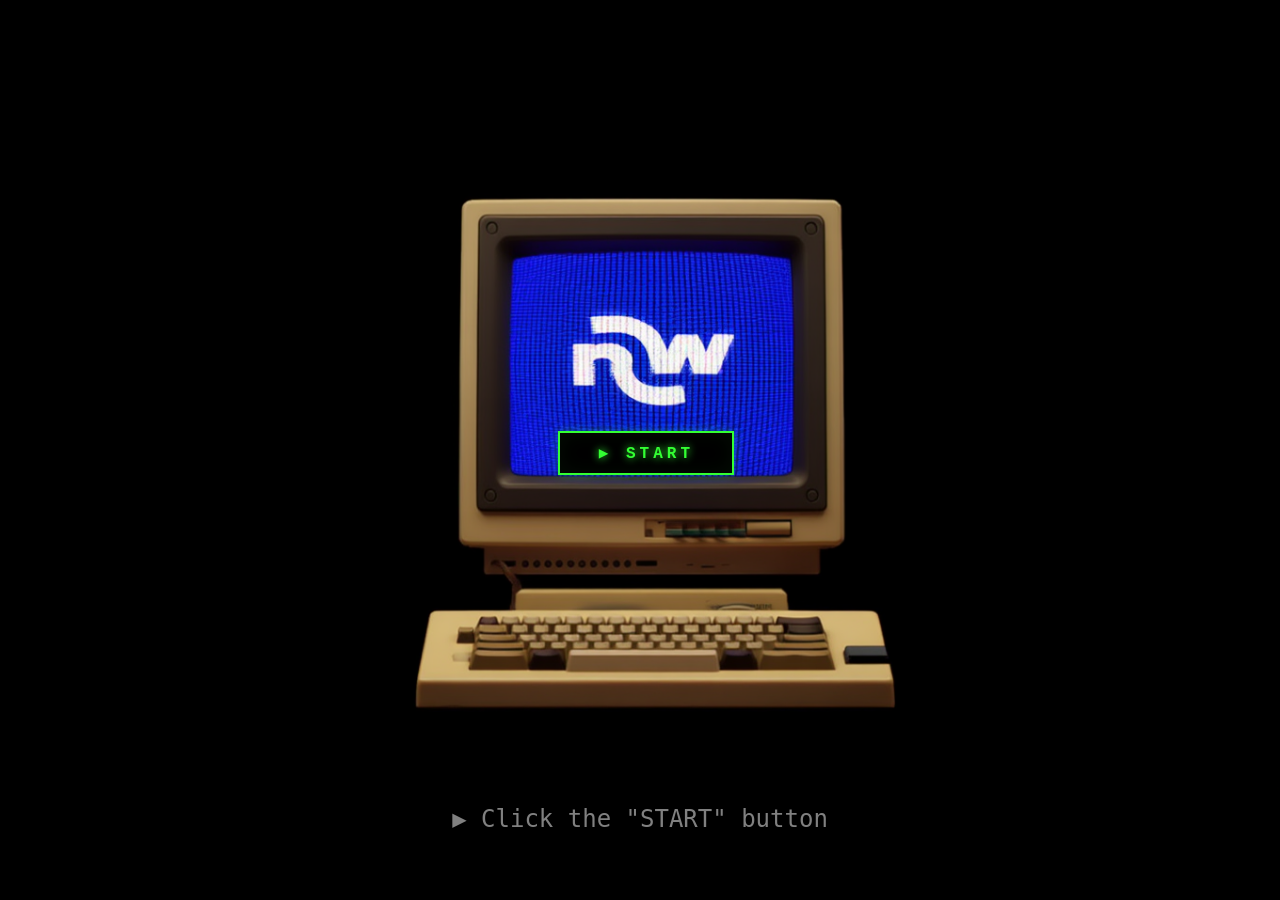
<file: index.html>
<!DOCTYPE html>
<html lang="en">
<head>
  <meta charset="UTF-8">
  <meta name="viewport" content="width=device-width, initial-scale=1.0">
  <title>Noway</title>
  <link rel="stylesheet" href="style.css">
</head>
<body>

  <div class="landing-page" id="landingPage">

    <!-- Computer image wrapper — keeps overlay aligned to the image -->
    <div class="computer-container" id="computerContainer">
      <img src="IMAGES/Logo on Screen 1.png" alt="Noway Computer" class="landing-bg" id="computerImg">
      <!-- Start button inside the screen area -->
      <div class="screen-overlay" id="screenOverlay">
        <button class="start-btn" id="startBtn">&#9654; START</button>
      </div>
    </div>

    <!-- Hint text below the computer -->
    <p class="hint-text" id="hintText">&#9654; Click the "START" button</p>

  </div>

  <!-- Boot Sequence Overlay -->
  <div class="boot-overlay" id="bootOverlay">
    <div class="boot-text" id="bootText"></div>
    <div class="boot-progress-bar">
      <div class="fill" id="bootFill"></div>
    </div>
  </div>

  <!-- Page Transition -->
  <div class="page-transition" id="pageTransition"></div>

  <script src="script.js"></script>
</body>
</html>
</file>
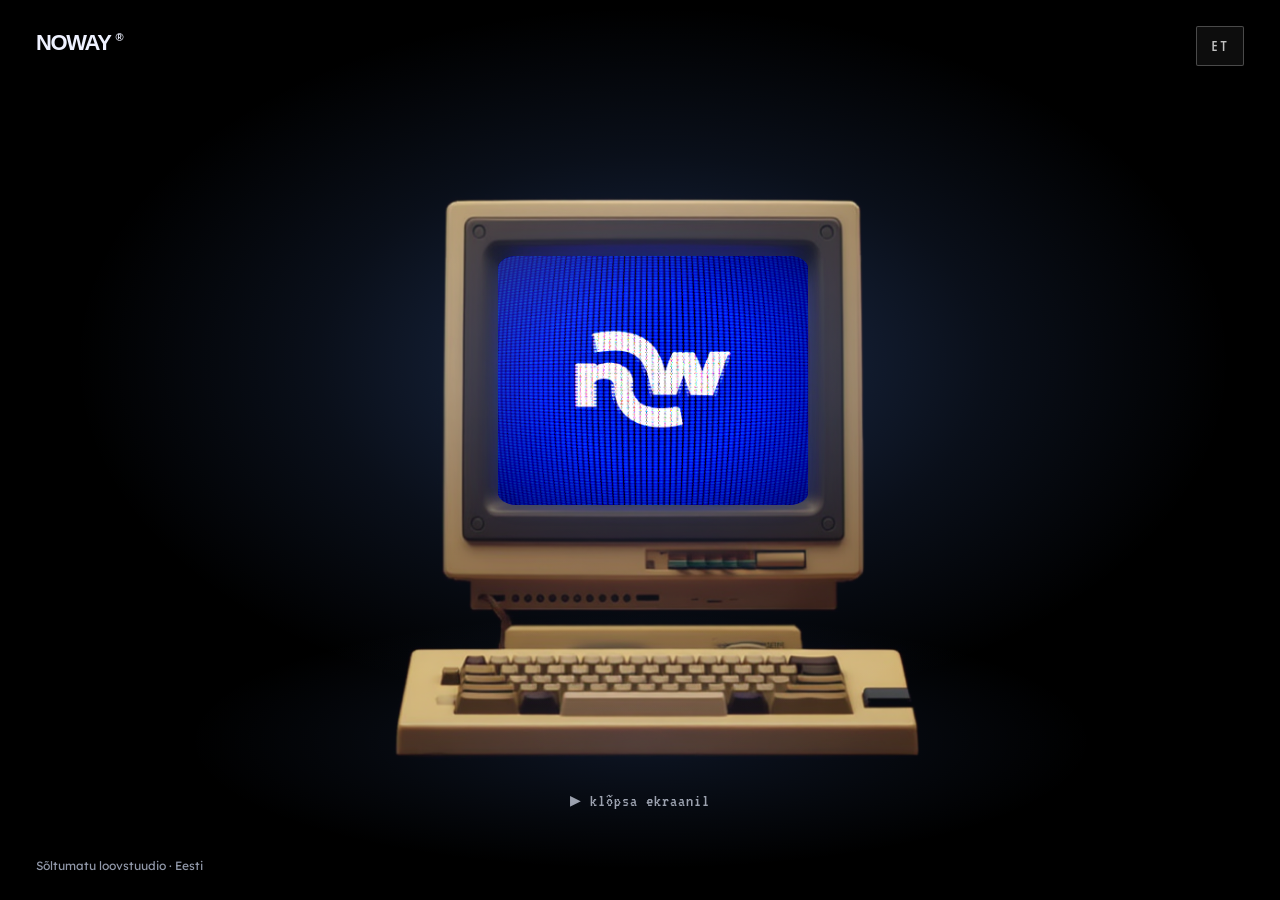
<file: noway-main/index.html>
<!DOCTYPE html>
<html lang="et">
<head>
  <meta charset="UTF-8">
  <meta name="viewport" content="width=device-width, initial-scale=1.0">
  <meta name="description" content="Noway — loovstuudio. Veebidisain, bränding ja video. Klõpsa ekraanil ja astu sisse.">
  <title data-i18n="doc.index">Noway</title>
  <link rel="icon" type="image/png" href="IMAGES/noway_big_logo0.png">
  <link rel="stylesheet" href="style.css">
</head>
<body>

  <div class="landing-page" id="landingPage">

    <div class="landing-wordmark">NOWAY<span>®</span></div>
    <button class="lang-switch lang-switch--landing" title="Keel / Language">ET</button>

    <div class="computer-container" id="computerContainer">
      <img src="IMAGES/Logo on Screen 1.png" alt="Noway" class="landing-bg" id="computerImg">

      <!-- Light cast by the screen: monitor halo + desk spill -->
      <div class="pc-glow" aria-hidden="true"></div>
      <div class="pc-floor-glow" aria-hidden="true"></div>

      <!-- Idle video loops; click triggers Trim 1 then zoom -->
      <div class="screen-overlay" id="screenOverlay" role="button" tabindex="0" aria-label="Käivita arvuti — klõpsa ekraanil" data-i18n-aria="aria.powerOn">
        <video class="screen-video" id="screenVideo" autoplay muted loop playsinline poster="IMAGES/nowayekraan.jpg">
          <source src="IMAGES/nw_lcd_screen-trim.mp4" type="video/mp4">
        </video>
        <!-- Preloaded: shown on click -->
        <video class="screen-video screen-video-hidden" id="screenVideoClick" muted playsinline preload="metadata">
          <source src="IMAGES/nw_lcd_screen-trim1.mp4" type="video/mp4">
        </video>
        <!-- CRT vignette -->
        <div class="crt-fx" aria-hidden="true"></div>
        <!-- CRT power-on animation (plays once on load) -->
        <div class="screen-power" aria-hidden="true"></div>
      </div>
    </div>

    <div class="landing-actions">
      <p class="hint-text" id="hintText" data-i18n="hint">▶ klõpsa ekraanil</p>
    </div>
    <footer class="landing-footer"><span data-i18n="studio">Sõltumatu loovstuudio · Eesti</span></footer>

  </div>

  <!-- Boot Sequence: Noway logo + SVG loader -->
  <div class="boot-overlay" id="bootOverlay">

    <div id="bootScreen">
      <img src="IMAGES/noway_big_logo0.png" alt="Noway" class="boot-logo">

      <svg class="boot-loader" viewBox="0 0 240 16" aria-hidden="true">
        <defs>
          <linearGradient id="pillGrad" x1="0" y1="0" x2="1" y2="0">
            <stop offset="0" stop-color="#1668cc"/>
            <stop offset="0.5" stop-color="#6db3ff"/>
            <stop offset="1" stop-color="#1668cc"/>
          </linearGradient>
          <clipPath id="loaderClip">
            <rect x="1" y="1" width="238" height="14" rx="7"/>
          </clipPath>
        </defs>
        <rect x="0.5" y="0.5" width="239" height="15" rx="7.75" fill="#0d0d0d" stroke="#4a4a4a"/>
        <g clip-path="url(#loaderClip)">
          <rect class="pill"        x="-40" y="3" width="34" height="10" rx="5" fill="url(#pillGrad)"/>
          <rect class="pill pill-2" x="-40" y="3" width="34" height="10" rx="5" fill="url(#pillGrad)"/>
          <rect class="pill pill-3" x="-40" y="3" width="34" height="10" rx="5" fill="url(#pillGrad)"/>
        </g>
      </svg>

      <span class="xp-copy" data-i18n="boot.copy">&copy; 2026 Noway. K&otilde;ik &otilde;igused kaitstud.</span>
    </div>

  </div>

  <!-- Page Transition -->
  <div class="page-transition" id="pageTransition"></div>

  <script src="script.js"></script>
</body>
</html>
</file>
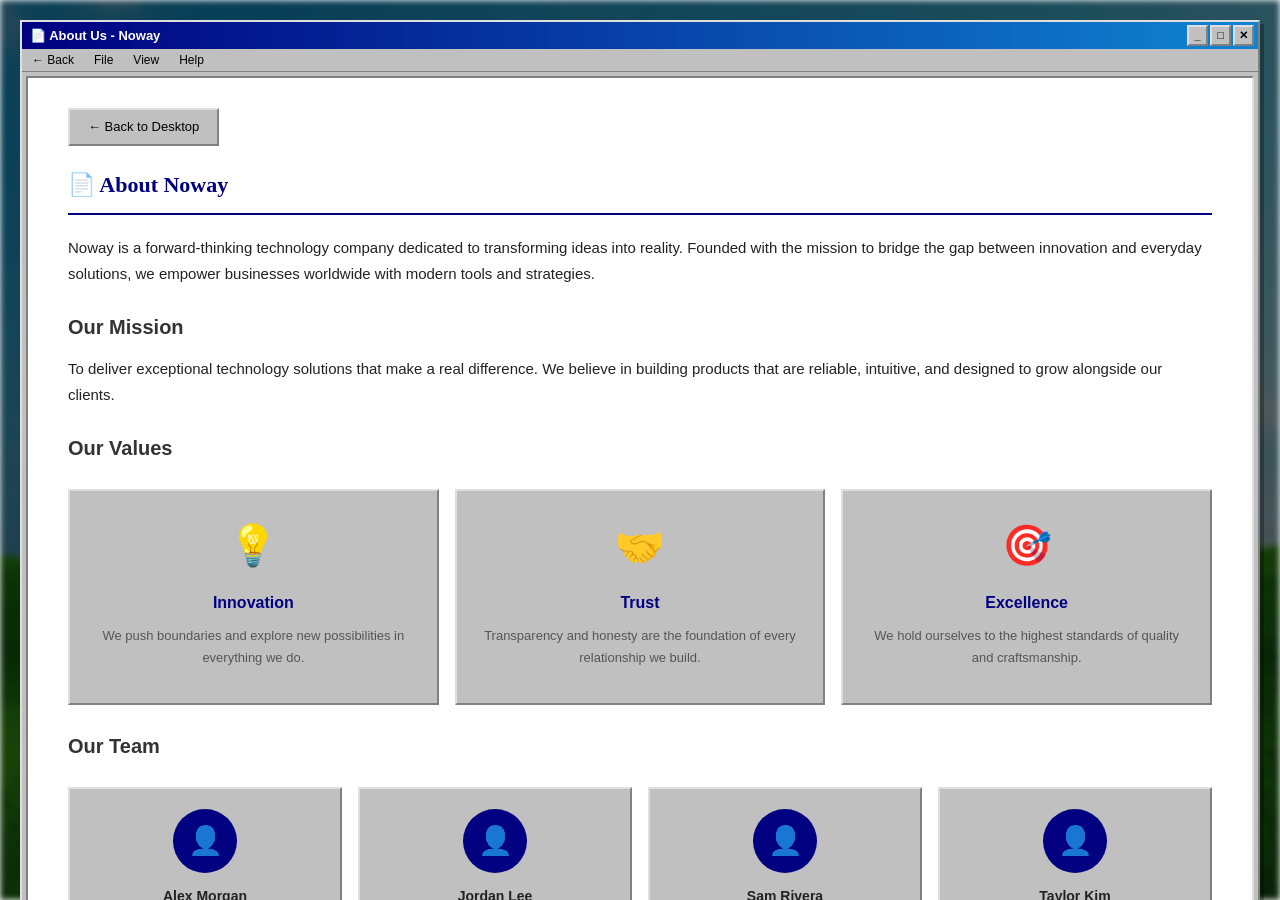
<file: about.html>
<!DOCTYPE html>
<html lang="en">
<head>
  <meta charset="UTF-8">
  <meta name="viewport" content="width=device-width, initial-scale=1.0">
  <title>Noway - About Us</title>
  <link rel="stylesheet" href="style.css">
</head>
<body>

  <div class="inner-page">

    <!-- Blurred desktop background -->
    <img src="IMAGES/Green Hills Landscape.png" alt="" class="desktop-bg">

    <!-- Fullscreen Window -->
    <div class="inner-window">
      <div class="win-titlebar">
        <span class="title">&#128196; About Us - Noway</span>
        <div class="window-controls">
          <button title="Minimize">_</button>
          <button title="Maximize">&#9633;</button>
          <button title="Close" onclick="navigateTo('desktop.html')">&#10005;</button>
        </div>
      </div>
      <div class="win-menubar">
        <button onclick="navigateTo('desktop.html')">&#8592; Back</button>
        <button>File</button>
        <button>View</button>
        <button>Help</button>
      </div>
      <div class="win-body">
        <div class="inner-content">

          <a href="desktop.html" class="back-btn" onclick="event.preventDefault(); navigateTo('desktop.html');">&#8592; Back to Desktop</a>

          <h1>&#128196; About Noway</h1>

          <p>Noway is a forward-thinking technology company dedicated to transforming ideas into reality. Founded with the mission to bridge the gap between innovation and everyday solutions, we empower businesses worldwide with modern tools and strategies.</p>

          <h2>Our Mission</h2>
          <p>To deliver exceptional technology solutions that make a real difference. We believe in building products that are reliable, intuitive, and designed to grow alongside our clients.</p>

          <h2>Our Values</h2>
          <div class="card-grid">
            <div class="card">
              <div class="card-icon">&#128161;</div>
              <h3>Innovation</h3>
              <p>We push boundaries and explore new possibilities in everything we do.</p>
            </div>
            <div class="card">
              <div class="card-icon">&#129309;</div>
              <h3>Trust</h3>
              <p>Transparency and honesty are the foundation of every relationship we build.</p>
            </div>
            <div class="card">
              <div class="card-icon">&#127919;</div>
              <h3>Excellence</h3>
              <p>We hold ourselves to the highest standards of quality and craftsmanship.</p>
            </div>
          </div>

          <h2>Our Team</h2>
          <div class="team-grid">
            <div class="team-member">
              <div class="avatar">&#128100;</div>
              <h3>Alex Morgan</h3>
              <p>CEO &amp; Founder</p>
            </div>
            <div class="team-member">
              <div class="avatar">&#128100;</div>
              <h3>Jordan Lee</h3>
              <p>CTO</p>
            </div>
            <div class="team-member">
              <div class="avatar">&#128100;</div>
              <h3>Sam Rivera</h3>
              <p>Head of Design</p>
            </div>
            <div class="team-member">
              <div class="avatar">&#128100;</div>
              <h3>Taylor Kim</h3>
              <p>Lead Developer</p>
            </div>
          </div>

          <h2>Contact</h2>
          <p>Have questions or want to work with us? Reach out at <strong>hello@noway.com</strong> and we'll get back to you.</p>

        </div>
      </div>
    </div>

  </div>

  <div class="page-transition" id="pageTransition"></div>
  <script src="script.js"></script>
</body>
</html>
</file>
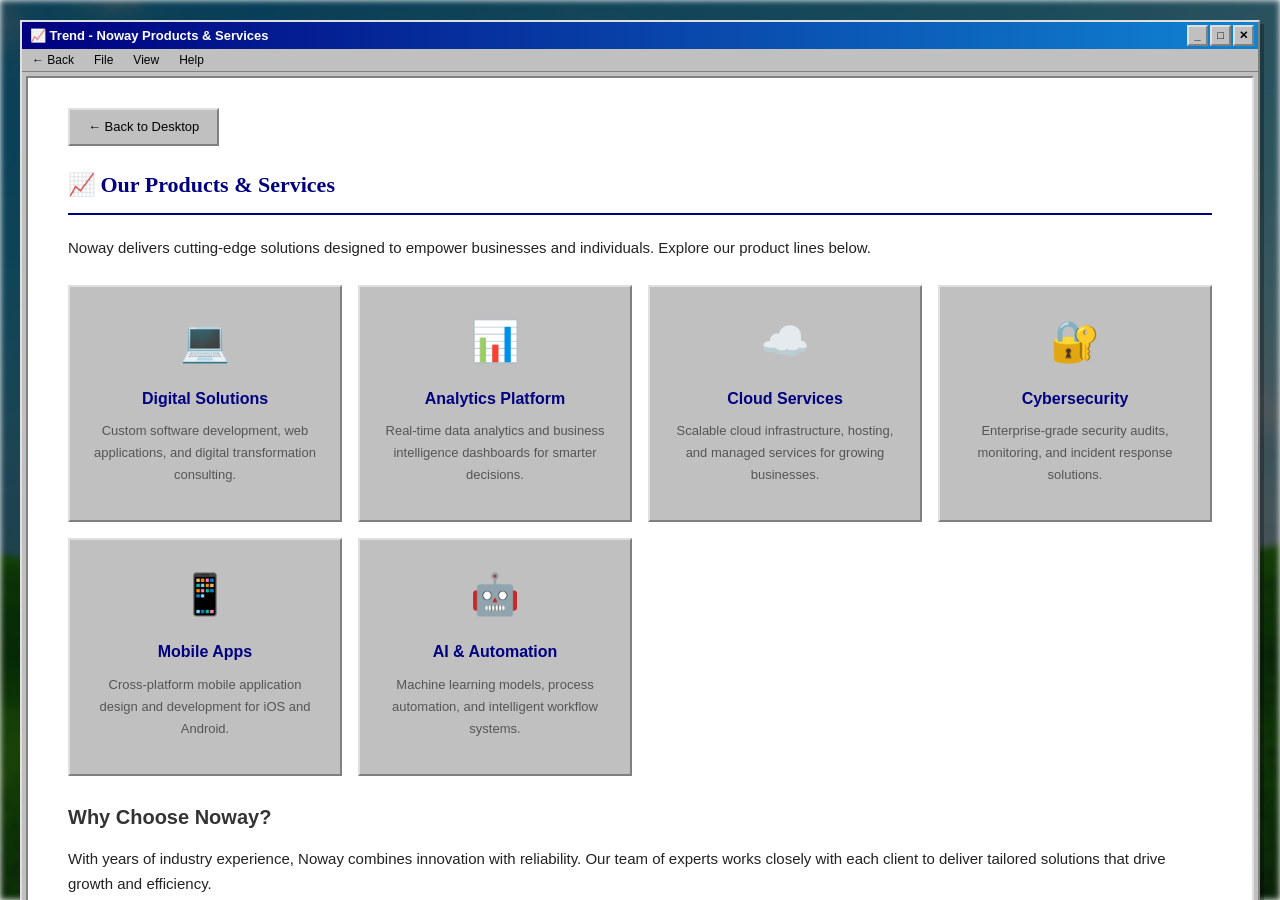
<file: trend.html>
<!DOCTYPE html>
<html lang="en">
<head>
  <meta charset="UTF-8">
  <meta name="viewport" content="width=device-width, initial-scale=1.0">
  <title>Noway - Trend</title>
  <link rel="stylesheet" href="style.css">
</head>
<body>

  <div class="inner-page">

    <!-- Blurred desktop background -->
    <img src="IMAGES/Green Hills Landscape.png" alt="" class="desktop-bg">

    <!-- Fullscreen Window -->
    <div class="inner-window">
      <div class="win-titlebar">
        <span class="title">&#128200; Trend - Noway Products &amp; Services</span>
        <div class="window-controls">
          <button title="Minimize">_</button>
          <button title="Maximize">&#9633;</button>
          <button title="Close" onclick="navigateTo('desktop.html')">&#10005;</button>
        </div>
      </div>
      <div class="win-menubar">
        <button onclick="navigateTo('desktop.html')">&#8592; Back</button>
        <button>File</button>
        <button>View</button>
        <button>Help</button>
      </div>
      <div class="win-body">
        <div class="inner-content">

          <a href="desktop.html" class="back-btn" onclick="event.preventDefault(); navigateTo('desktop.html');">&#8592; Back to Desktop</a>

          <h1>&#128200; Our Products &amp; Services</h1>

          <p>Noway delivers cutting-edge solutions designed to empower businesses and individuals. Explore our product lines below.</p>

          <div class="card-grid">
            <div class="card">
              <div class="card-icon">&#128187;</div>
              <h3>Digital Solutions</h3>
              <p>Custom software development, web applications, and digital transformation consulting.</p>
            </div>
            <div class="card">
              <div class="card-icon">&#128202;</div>
              <h3>Analytics Platform</h3>
              <p>Real-time data analytics and business intelligence dashboards for smarter decisions.</p>
            </div>
            <div class="card">
              <div class="card-icon">&#9729;&#65039;</div>
              <h3>Cloud Services</h3>
              <p>Scalable cloud infrastructure, hosting, and managed services for growing businesses.</p>
            </div>
            <div class="card">
              <div class="card-icon">&#128272;</div>
              <h3>Cybersecurity</h3>
              <p>Enterprise-grade security audits, monitoring, and incident response solutions.</p>
            </div>
            <div class="card">
              <div class="card-icon">&#128241;</div>
              <h3>Mobile Apps</h3>
              <p>Cross-platform mobile application design and development for iOS and Android.</p>
            </div>
            <div class="card">
              <div class="card-icon">&#129302;</div>
              <h3>AI &amp; Automation</h3>
              <p>Machine learning models, process automation, and intelligent workflow systems.</p>
            </div>
          </div>

          <h2>Why Choose Noway?</h2>
          <p>With years of industry experience, Noway combines innovation with reliability. Our team of experts works closely with each client to deliver tailored solutions that drive growth and efficiency.</p>

        </div>
      </div>
    </div>

  </div>

  <div class="page-transition" id="pageTransition"></div>
  <script src="script.js"></script>
</body>
</html>
</file>
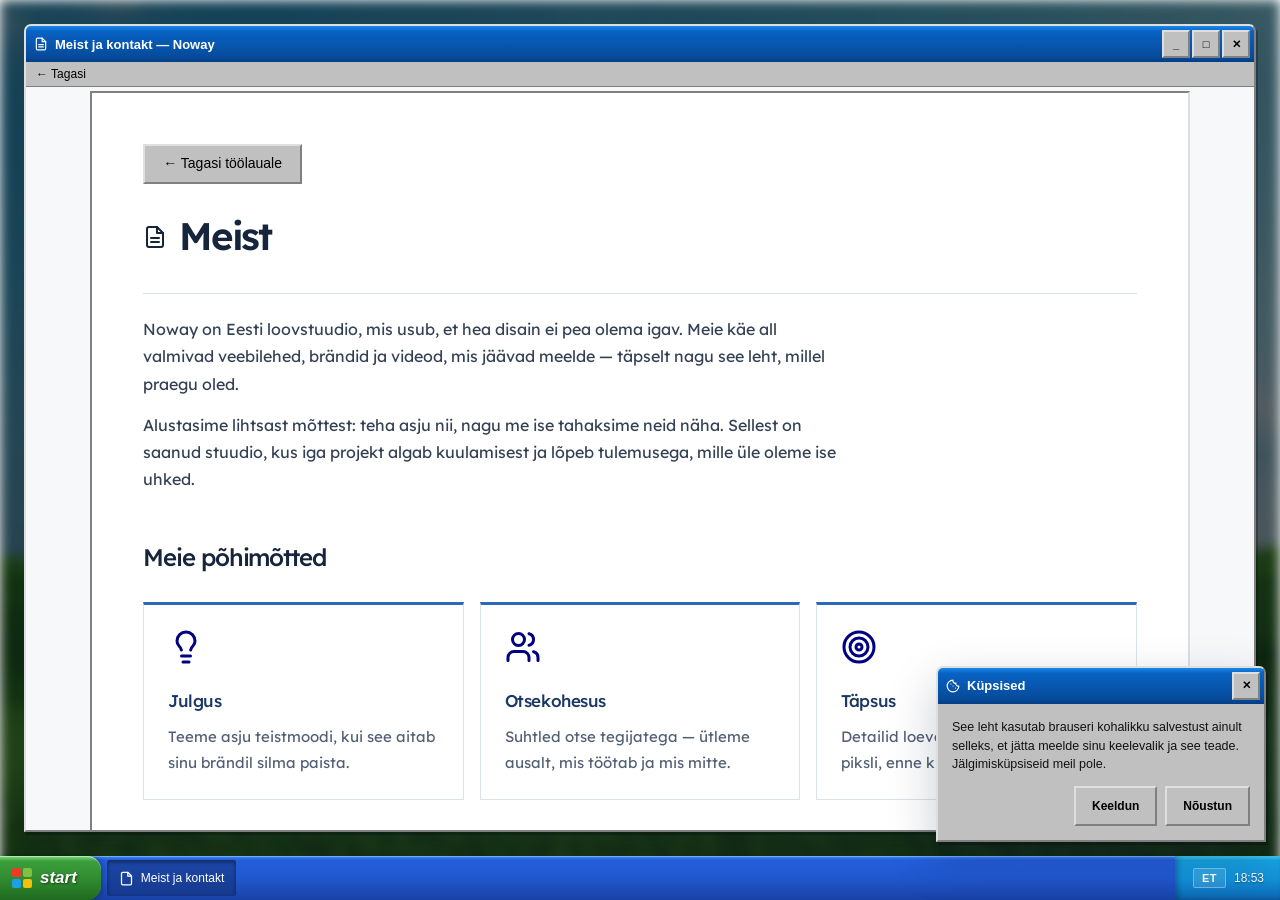
<file: noway-main/about.html>
<!DOCTYPE html>
<html lang="et">
<head>
  <meta charset="UTF-8">
  <meta name="viewport" content="width=device-width, initial-scale=1.0">
  <meta name="description" content="Noway — kes me oleme ja kuidas meiega ühendust saada.">
  <title data-i18n="doc.about">Noway — Meist</title>
  <link rel="icon" type="image/png" href="IMAGES/noway_big_logo0.png">
  <link rel="stylesheet" href="style.css">
</head>
<body>

  <div class="inner-page">

    <!-- Blurred desktop background -->
    <img src="IMAGES/Green Hills Landscape.png" alt="" class="desktop-bg">

    <!-- Fullscreen Window -->
    <div class="inner-window">
      <div class="win-titlebar">
        <span class="title">
          <svg class="ico" viewBox="0 0 24 24" fill="none" stroke="currentColor" stroke-width="2" stroke-linecap="round" stroke-linejoin="round" aria-hidden="true"><path d="M14 2H6a2 2 0 0 0-2 2v16a2 2 0 0 0 2 2h12a2 2 0 0 0 2-2V8z"/><polyline points="14 2 14 8 20 8"/><line x1="16" y1="13" x2="8" y2="13"/><line x1="16" y1="17" x2="8" y2="17"/></svg>
          <span data-i18n="win.about">Meist ja kontakt — Noway</span>
        </span>
        <div class="window-controls">
          <button title="Minimize" onclick="navigateTo('desktop.html')">_</button>
          <button title="Maximize" data-action="maximize" aria-pressed="false">&#9633;</button>
          <button title="Close" onclick="navigateTo('desktop.html')">&#10005;</button>
        </div>
      </div>
      <div class="win-menubar">
        <button onclick="navigateTo('desktop.html')" data-i18n="mb.back">&#8592; Tagasi</button>



      </div>
      <div class="win-body">
        <div class="inner-content">

          <a href="desktop.html" class="back-btn" onclick="event.preventDefault(); navigateTo('desktop.html');" data-i18n="btn.backDesktop">&#8592; Tagasi töölauale</a>

          <h1>
            <svg class="ico" viewBox="0 0 24 24" fill="none" stroke="currentColor" stroke-width="2" stroke-linecap="round" stroke-linejoin="round" aria-hidden="true"><path d="M14 2H6a2 2 0 0 0-2 2v16a2 2 0 0 0 2 2h12a2 2 0 0 0 2-2V8z"/><polyline points="14 2 14 8 20 8"/><line x1="16" y1="13" x2="8" y2="13"/><line x1="16" y1="17" x2="8" y2="17"/></svg>
            <span data-i18n="ab.h1">Meist</span>
          </h1>

          <p data-i18n="ab.p1">Noway on Eesti loovstuudio, mis usub, et hea disain ei pea olema igav. Meie käe all valmivad veebilehed, brändid ja videod, mis jäävad meelde — täpselt nagu see leht, millel praegu oled.</p>

          <p data-i18n="ab.p2">Alustasime lihtsast mõttest: teha asju nii, nagu me ise tahaksime neid näha. Sellest on saanud stuudio, kus iga projekt algab kuulamisest ja lõpeb tulemusega, mille üle oleme ise uhked.</p>

          <h2 data-i18n="val.h2">Meie põhimõtted</h2>
          <div class="card-grid">
            <div class="card">
              <div class="card-icon">
                <svg viewBox="0 0 24 24" fill="none" stroke="currentColor" stroke-width="2" stroke-linecap="round" stroke-linejoin="round" aria-hidden="true"><path d="M9 18h6"/><path d="M10 22h4"/><path d="M15.09 14c.18-.98.65-1.74 1.41-2.5A4.65 4.65 0 0 0 18 8 6 6 0 0 0 6 8c0 1 .23 2.23 1.5 3.5A4.61 4.61 0 0 1 8.91 14"/></svg>
              </div>
              <h3 data-i18n="val.1.h">Julgus</h3>
              <p data-i18n="val.1.p">Teeme asju teistmoodi, kui see aitab sinu brändil silma paista.</p>
            </div>
            <div class="card">
              <div class="card-icon">
                <svg viewBox="0 0 24 24" fill="none" stroke="currentColor" stroke-width="2" stroke-linecap="round" stroke-linejoin="round" aria-hidden="true"><path d="M16 21v-2a4 4 0 0 0-4-4H6a4 4 0 0 0-4 4v2"/><circle cx="9" cy="7" r="4"/><path d="M22 21v-2a4 4 0 0 0-3-3.87"/><path d="M16 3.13a4 4 0 0 1 0 7.75"/></svg>
              </div>
              <h3 data-i18n="val.2.h">Otsekohesus</h3>
              <p data-i18n="val.2.p">Suhtled otse tegijatega — ütleme ausalt, mis töötab ja mis mitte.</p>
            </div>
            <div class="card">
              <div class="card-icon">
                <svg viewBox="0 0 24 24" fill="none" stroke="currentColor" stroke-width="2" stroke-linecap="round" stroke-linejoin="round" aria-hidden="true"><circle cx="12" cy="12" r="10"/><circle cx="12" cy="12" r="6"/><circle cx="12" cy="12" r="2"/></svg>
              </div>
              <h3 data-i18n="val.3.h">Täpsus</h3>
              <p data-i18n="val.3.p">Detailid loevad — viimistleme iga piksli, enne kui töö sinu ette jõuab.</p>
            </div>
          </div>

          <h2 data-i18n="how.h2">Kuidas me töötame</h2>
          <p data-i18n-html="how.1"><strong>1. Kuulame.</strong> Räägime läbi, mida sa päriselt vajad — mitte ainult seda, mida küsid.</p>
          <p data-i18n-html="how.2"><strong>2. Pakume välja.</strong> Saad konkreetse nägemuse ja plaani, mitte umbmäärase lubaduse.</p>
          <p data-i18n-html="how.3"><strong>3. Viime lõpuni.</strong> Disain, teostus ja viimistlus ühe meeskonna käes, kuni tulemus on valmis.</p>

          <h2 id="kontakt" data-i18n="ct.h2">Kontakt</h2>
          <div class="contact-block">
            <p data-i18n-html="ct.intro">teeme koostööd? Täida vorm ja vastame esimesel võimalusel. Või kirjuta otse: <strong>hello@noway.com</strong></p>
            <form class="contact-form" novalidate>
              <div class="form-row">
                <div class="form-field">
                  <label for="aNimi" data-i18n="form.name">Nimi</label>
                  <input id="aNimi" name="nimi" type="text" autocomplete="name" required>
                </div>
                <div class="form-field">
                  <label for="aEpost" data-i18n="form.email">E-post</label>
                  <input id="aEpost" name="epost" type="email" autocomplete="email" required>
                </div>
              </div>
              <div class="form-field">
                <label for="aSonum" data-i18n="form.message">Sõnum</label>
                <textarea id="aSonum" name="sonum" rows="5" required></textarea>
              </div>
              <button class="win98-btn" type="submit">
                <svg class="ico" viewBox="0 0 24 24" fill="none" stroke="currentColor" stroke-width="2" stroke-linecap="round" stroke-linejoin="round" aria-hidden="true"><line x1="22" y1="2" x2="11" y2="13"/><polygon points="22 2 15 22 11 13 2 9 22 2"/></svg>
                <span data-i18n="form.send">saada</span>
              </button>
              <p class="form-status" role="status" aria-live="polite" hidden></p>
            </form>
            <p class="privacy-note" data-i18n-html="ct.privnote">Sinu andmeid kasutame ainult sulle vastamiseks — <a href="privacy.html" onclick="event.preventDefault(); navigateTo('privacy.html');">privaatsuspoliitika</a>.</p>
          </div>

        </div>
      </div>
    </div>

    <!-- Start menu -->
    <nav class="start-menu" id="startMenu" aria-label="Start menüü">
      <div class="start-menu-header">
        <img src="IMAGES/noway_big_logo0.png" alt="">
        <span>Noway</span>
      </div>
      <div class="start-menu-body">
        <a class="start-menu-item" href="desktop.html" onclick="event.preventDefault(); navigateTo('desktop.html');">
          <img src="IMAGES/Folder Open.png" alt="">
          <span data-i18n="menu.desktop">Töölaud</span>
        </a>
        <a class="start-menu-item" href="trend.html" onclick="event.preventDefault(); navigateTo('trend.html');">
          <img src="IMAGES/Game Controller.png" alt="">
          <span data-i18n="menu.services">Teenused</span>
        </a>
        <a class="start-menu-item" href="about.html" onclick="event.preventDefault(); navigateTo('about.html');">
          <img src="IMAGES/Phone.png" alt="">
          <span data-i18n="menu.contactAbout">Kontakt ja meist</span>
        </a>
        <div class="start-menu-sep"></div>
        <a class="start-menu-item" href="privacy.html" onclick="event.preventDefault(); navigateTo('privacy.html');">
          <svg class="menu-ico" viewBox="0 0 24 24" fill="none" stroke="currentColor" stroke-width="2" stroke-linecap="round" stroke-linejoin="round" aria-hidden="true"><rect x="3" y="11" width="18" height="11" rx="2"/><path d="M7 11V7a5 5 0 0 1 10 0v4"/></svg>
          <span data-i18n="menu.privacy">Privaatsuspoliitika</span>
        </a>
      </div>
      <div class="start-menu-footer">
        <button class="shutdown-item" onclick="navigateTo('index.html')">
          <svg class="ico" viewBox="0 0 24 24" fill="none" stroke="currentColor" stroke-width="2.5" stroke-linecap="round" stroke-linejoin="round" aria-hidden="true"><path d="M18.36 6.64a9 9 0 1 1-12.73 0"/><line x1="12" y1="2" x2="12" y2="12"/></svg>
          <span data-i18n="menu.shutdown">Lülita arvuti välja</span>
        </button>
      </div>
    </nav>

    <!-- XP taskbar -->
    <div class="taskbar">
      <button class="start-btn" id="startBtn" aria-haspopup="true" aria-expanded="false" aria-controls="startMenu">
        <span class="xp-flag xp-flag--small" aria-hidden="true">
          <span class="xp-tl"></span><span class="xp-tr"></span><span class="xp-bl"></span><span class="xp-br"></span>
        </span>
        start
      </button>
      <div class="taskbar-tabs">
        <button class="task-tab active" onclick="navigateTo('desktop.html')">
          <svg class="ico" viewBox="0 0 24 24" fill="none" stroke="currentColor" stroke-width="2" stroke-linecap="round" stroke-linejoin="round" aria-hidden="true"><path d="M14 2H6a2 2 0 0 0-2 2v16a2 2 0 0 0 2 2h12a2 2 0 0 0 2-2V8z"/><polyline points="14 2 14 8 20 8"/></svg>
          <span data-i18n="tab.about">Meist ja kontakt</span>
        </button>
      </div>
      <div class="taskbar-tray">
        <button class="lang-switch" title="Keel / Language">ET</button>
        <span id="taskbarClock">00:00</span>
      </div>
    </div>

  </div>

  <!-- Cookie notice -->
  <div class="win-window cookie-banner" id="cookieBanner" role="dialog" aria-labelledby="ckTitle">
    <div class="win-titlebar">
      <span class="title" id="ckTitle">
        <svg class="ico" viewBox="0 0 24 24" fill="none" stroke="currentColor" stroke-width="2" stroke-linecap="round" stroke-linejoin="round" aria-hidden="true"><path d="M12 2a10 10 0 1 0 10 10 4 4 0 0 1-5-5 4 4 0 0 1-5-5"/><path d="M8.5 8.5v.01"/><path d="M16 15.5v.01"/><path d="M12 12v.01"/></svg>
        <span data-i18n="ck.title">Küpsised</span>
      </span>
      <div class="window-controls">
        <button title="Close" id="cookieClose">&#10005;</button>
      </div>
    </div>
    <div class="cookie-body">
      <p data-i18n="ck.text">See leht kasutab brauseri kohalikku salvestust ainult selleks, et jätta meelde sinu keelevalik ja see teade. Jälgimisküpsiseid meil pole.</p>
      <div class="cookie-actions">
        <button class="win98-btn" id="cookieDecline" data-i18n="ck.decline">Keeldun</button>
        <button class="win98-btn" id="cookieAccept" data-i18n="ck.accept">Nõustun</button>
      </div>
    </div>
  </div>

  <div class="page-transition" id="pageTransition"></div>
  <script src="script.js"></script>
</body>
</html>
</file>
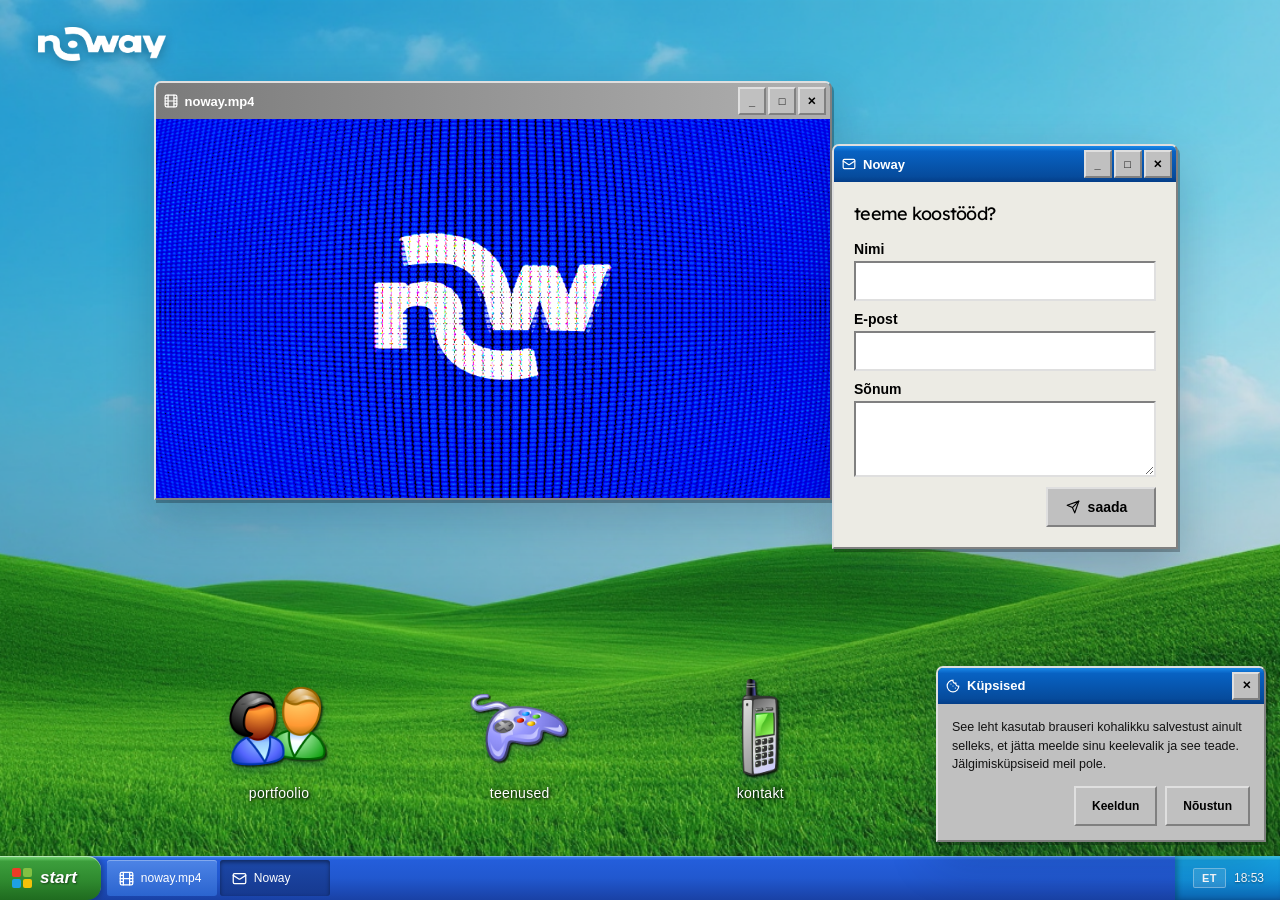
<file: noway-main/desktop.html>
<!DOCTYPE html>
<html lang="et">
<head>
  <meta charset="UTF-8">
  <meta name="viewport" content="width=device-width, initial-scale=1.0">
  <meta name="description" content="Noway töölaud — portfoolio, teenused, kontakt.">
  <title data-i18n="doc.desktop">Noway — Töölaud</title>
  <link rel="icon" type="image/png" href="IMAGES/noway_big_logo0.png">
  <link rel="stylesheet" href="style.css">
</head>
<body>

  <div class="desktop-page">

    <img src="IMAGES/Green Hills Landscape.png" alt="" class="desktop-bg">

    <img src="IMAGES/noway_big_logo0.png" alt="Noway" class="desktop-logo">

    <!-- Video window -->
    <div class="win-window video-win" id="videoWindow">
      <div class="win-titlebar">
        <span class="title">
          <svg class="ico" viewBox="0 0 24 24" fill="none" stroke="currentColor" stroke-width="2" stroke-linecap="round" stroke-linejoin="round" aria-hidden="true"><rect x="2" y="2" width="20" height="20" rx="2.18"/><line x1="7" y1="2" x2="7" y2="22"/><line x1="17" y1="2" x2="17" y2="22"/><line x1="2" y1="12" x2="22" y2="12"/><line x1="2" y1="7" x2="7" y2="7"/><line x1="2" y1="17" x2="7" y2="17"/><line x1="17" y1="17" x2="22" y2="17"/><line x1="17" y1="7" x2="22" y2="7"/></svg>
          noway.mp4
        </span>
        <div class="window-controls">
          <button title="Minimize" data-action="minimize">_</button>
          <button title="Maximize" data-action="maximize" aria-pressed="false">&#9633;</button>
          <button title="Close" data-action="close">&#10005;</button>
        </div>
      </div>
      <div class="win-video-body">
        <video id="mainVideo" autoplay muted loop playsinline poster="IMAGES/nowayekraan.jpg">
          <source src="IMAGES/nw_lcd_screen-trim.mp4" type="video/mp4">
        </video>
      </div>
    </div>

    <!-- Contact popup -->
    <div class="win-window contact-win" id="contactWindow">
      <div class="win-titlebar">
        <span class="title">
          <svg class="ico" viewBox="0 0 24 24" fill="none" stroke="currentColor" stroke-width="2" stroke-linecap="round" stroke-linejoin="round" aria-hidden="true"><rect x="2" y="4" width="20" height="16" rx="2"/><path d="m22 7-8.97 5.7a1.94 1.94 0 0 1-2.06 0L2 7"/></svg>
          Noway
        </span>
        <div class="window-controls">
          <button title="Minimize" data-action="minimize">_</button>
          <button title="Maximize" data-action="maximize" aria-pressed="false">&#9633;</button>
          <button title="Close" data-action="close">&#10005;</button>
        </div>
      </div>
      <div class="contact-body">
        <p data-i18n="contact.q">teeme koostööd?</p>
        <form class="contact-form" novalidate>
          <div class="form-field">
            <label for="dNimi" data-i18n="form.name">Nimi</label>
            <input id="dNimi" name="nimi" type="text" autocomplete="name" required>
          </div>
          <div class="form-field">
            <label for="dEpost" data-i18n="form.email">E-post</label>
            <input id="dEpost" name="epost" type="email" autocomplete="email" required>
          </div>
          <div class="form-field">
            <label for="dSonum" data-i18n="form.message">Sõnum</label>
            <textarea id="dSonum" name="sonum" rows="3" required></textarea>
          </div>
          <button class="win98-btn" type="submit">
            <svg class="ico" viewBox="0 0 24 24" fill="none" stroke="currentColor" stroke-width="2" stroke-linecap="round" stroke-linejoin="round" aria-hidden="true"><line x1="22" y1="2" x2="11" y2="13"/><polygon points="22 2 15 22 11 13 2 9 22 2"/></svg>
            <span data-i18n="form.send">saada</span>
          </button>
          <p class="form-status" role="status" aria-live="polite" hidden></p>
        </form>
      </div>
    </div>

    <!-- Desktop icons — horizontal bottom row -->
    <div class="desktop-icons-row">

      <a href="trend.html#portfolio" class="desktop-icon" onclick="event.preventDefault(); navigateTo('trend.html#portfolio');">
        <img src="IMAGES/User Accounts.png" alt="" class="icon-img">
        <span class="icon-label" data-i18n="icon.portfolio">portfoolio</span>
      </a>

      <a href="trend.html" class="desktop-icon" onclick="event.preventDefault(); navigateTo('trend.html');">
        <img src="IMAGES/Game Controller.png" alt="" class="icon-img">
        <span class="icon-label" data-i18n="icon.services">teenused</span>
      </a>

      <a href="about.html#kontakt" class="desktop-icon" onclick="event.preventDefault(); navigateTo('about.html#kontakt');">
        <img src="IMAGES/Phone.png" alt="" class="icon-img">
        <span class="icon-label" data-i18n="icon.contact">kontakt</span>
      </a>

      <a href="about.html" class="desktop-icon" onclick="event.preventDefault(); navigateTo('about.html');">
        <img src="IMAGES/Folder Open.png" alt="" class="icon-img">
        <span class="icon-label" data-i18n="icon.about">meist</span>
      </a>

    </div>

    <!-- Start menu -->
    <nav class="start-menu" id="startMenu" aria-label="Start menüü">
      <div class="start-menu-header">
        <img src="IMAGES/noway_big_logo0.png" alt="">
        <span>Noway</span>
      </div>
      <div class="start-menu-body">
        <a class="start-menu-item" href="trend.html#portfolio" onclick="event.preventDefault(); navigateTo('trend.html#portfolio');">
          <img src="IMAGES/User Accounts.png" alt="">
          <span data-i18n="menu.portfolio">Portfoolio</span>
        </a>
        <a class="start-menu-item" href="trend.html" onclick="event.preventDefault(); navigateTo('trend.html');">
          <img src="IMAGES/Game Controller.png" alt="">
          <span data-i18n="menu.services">Teenused</span>
        </a>
        <a class="start-menu-item" href="about.html#kontakt" onclick="event.preventDefault(); navigateTo('about.html#kontakt');">
          <img src="IMAGES/Phone.png" alt="">
          <span data-i18n="menu.contact">Kontakt</span>
        </a>
        <a class="start-menu-item" href="about.html" onclick="event.preventDefault(); navigateTo('about.html');">
          <img src="IMAGES/Folder Open.png" alt="">
          <span data-i18n="menu.about">Meist</span>
        </a>
        <div class="start-menu-sep"></div>
        <a class="start-menu-item" href="privacy.html" onclick="event.preventDefault(); navigateTo('privacy.html');">
          <svg class="menu-ico" viewBox="0 0 24 24" fill="none" stroke="currentColor" stroke-width="2" stroke-linecap="round" stroke-linejoin="round" aria-hidden="true"><rect x="3" y="11" width="18" height="11" rx="2"/><path d="M7 11V7a5 5 0 0 1 10 0v4"/></svg>
          <span data-i18n="menu.privacy">Privaatsuspoliitika</span>
        </a>
      </div>
      <div class="start-menu-footer">
        <button class="shutdown-item" onclick="shutDown()">
          <svg class="ico" viewBox="0 0 24 24" fill="none" stroke="currentColor" stroke-width="2.5" stroke-linecap="round" stroke-linejoin="round" aria-hidden="true"><path d="M18.36 6.64a9 9 0 1 1-12.73 0"/><line x1="12" y1="2" x2="12" y2="12"/></svg>
          <span data-i18n="menu.shutdown">Lülita arvuti välja</span>
        </button>
      </div>
    </nav>

    <!-- XP taskbar -->
    <div class="taskbar">
      <button class="start-btn" id="startBtn" aria-haspopup="true" aria-expanded="false" aria-controls="startMenu">
        <span class="xp-flag xp-flag--small" aria-hidden="true">
          <span class="xp-tl"></span><span class="xp-tr"></span><span class="xp-bl"></span><span class="xp-br"></span>
        </span>
        start
      </button>
      <div class="taskbar-tabs">
        <button class="task-tab active" data-window="videoWindow">
          <svg class="ico" viewBox="0 0 24 24" fill="none" stroke="currentColor" stroke-width="2" stroke-linecap="round" stroke-linejoin="round" aria-hidden="true"><rect x="2" y="2" width="20" height="20" rx="2.18"/><line x1="7" y1="2" x2="7" y2="22"/><line x1="17" y1="2" x2="17" y2="22"/><line x1="2" y1="12" x2="22" y2="12"/><line x1="2" y1="7" x2="7" y2="7"/><line x1="2" y1="17" x2="7" y2="17"/><line x1="17" y1="17" x2="22" y2="17"/><line x1="17" y1="7" x2="22" y2="7"/></svg>
          <span>noway.mp4</span>
        </button>
        <button class="task-tab" data-window="contactWindow">
          <svg class="ico" viewBox="0 0 24 24" fill="none" stroke="currentColor" stroke-width="2" stroke-linecap="round" stroke-linejoin="round" aria-hidden="true"><rect x="2" y="4" width="20" height="16" rx="2"/><path d="m22 7-8.97 5.7a1.94 1.94 0 0 1-2.06 0L2 7"/></svg>
          <span>Noway</span>
        </button>
      </div>
      <div class="taskbar-tray">
        <button class="lang-switch" title="Keel / Language">ET</button>
        <span id="taskbarClock">00:00</span>
      </div>
    </div>

  </div>

  <!-- Shutdown overlay -->
  <div class="shutdown-overlay" id="shutdownOverlay">
    <div class="shutdown-content" id="shutdownContent">
      <div class="xp-logo">
        <div class="xp-flag">
          <div class="xp-tl"></div>
          <div class="xp-tr"></div>
          <div class="xp-bl"></div>
          <div class="xp-br"></div>
        </div>
        <div class="xp-wordmark">
          <span class="xp-microsoft">Microsoft</span>
          <span class="xp-name">Windows<em>XP</em></span>
        </div>
      </div>
      <p class="shutdown-msg">Windows is shutting down...</p>
    </div>
  </div>

  <!-- Cookie notice -->
  <div class="win-window cookie-banner" id="cookieBanner" role="dialog" aria-labelledby="ckTitle">
    <div class="win-titlebar">
      <span class="title" id="ckTitle">
        <svg class="ico" viewBox="0 0 24 24" fill="none" stroke="currentColor" stroke-width="2" stroke-linecap="round" stroke-linejoin="round" aria-hidden="true"><path d="M12 2a10 10 0 1 0 10 10 4 4 0 0 1-5-5 4 4 0 0 1-5-5"/><path d="M8.5 8.5v.01"/><path d="M16 15.5v.01"/><path d="M12 12v.01"/></svg>
        <span data-i18n="ck.title">Küpsised</span>
      </span>
      <div class="window-controls">
        <button title="Close" id="cookieClose">&#10005;</button>
      </div>
    </div>
    <div class="cookie-body">
      <p data-i18n="ck.text">See leht kasutab brauseri kohalikku salvestust ainult selleks, et jätta meelde sinu keelevalik ja see teade. Jälgimisküpsiseid meil pole.</p>
      <div class="cookie-actions">
        <button class="win98-btn" id="cookieDecline" data-i18n="ck.decline">Keeldun</button>
        <button class="win98-btn" id="cookieAccept" data-i18n="ck.accept">Nõustun</button>
      </div>
    </div>
  </div>

  <div class="page-transition" id="pageTransition"></div>
  <script src="script.js"></script>
</body>
</html>
</file>
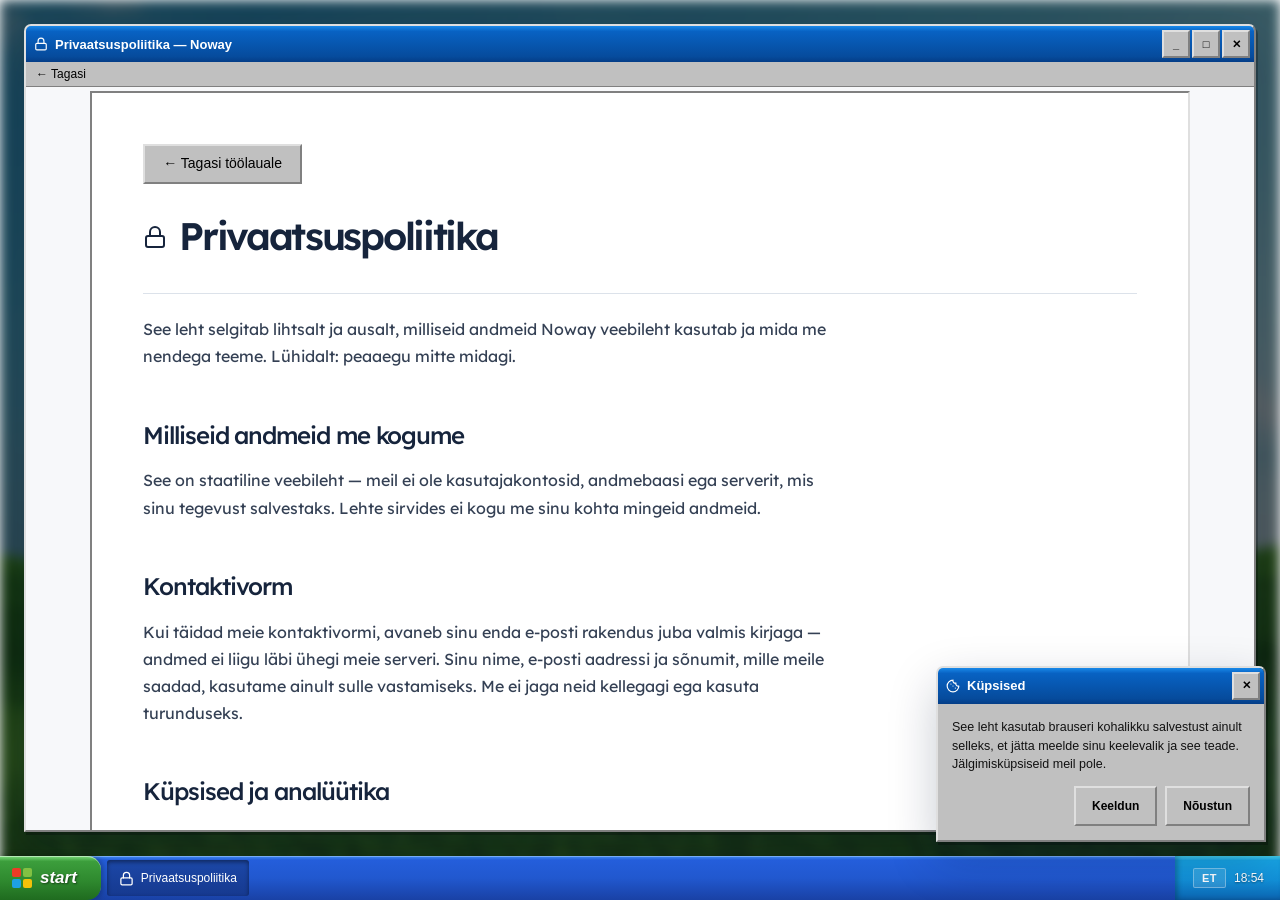
<file: noway-main/privacy.html>
<!DOCTYPE html>
<html lang="et">
<head>
  <meta charset="UTF-8">
  <meta name="viewport" content="width=device-width, initial-scale=1.0">
  <meta name="description" content="Noway privaatsuspoliitika — kuidas me sinu andmeid kasutame.">
  <title data-i18n="doc.privacy">Noway — Privaatsuspoliitika</title>
  <link rel="icon" type="image/png" href="IMAGES/noway_big_logo0.png">
  <link rel="stylesheet" href="style.css">
</head>
<body>

  <div class="inner-page">

    <!-- Blurred desktop background -->
    <img src="IMAGES/Green Hills Landscape.png" alt="" class="desktop-bg">

    <!-- Fullscreen Window -->
    <div class="inner-window">
      <div class="win-titlebar">
        <span class="title">
          <svg class="ico" viewBox="0 0 24 24" fill="none" stroke="currentColor" stroke-width="2" stroke-linecap="round" stroke-linejoin="round" aria-hidden="true"><rect x="3" y="11" width="18" height="11" rx="2"/><path d="M7 11V7a5 5 0 0 1 10 0v4"/></svg>
          <span data-i18n="win.privacy">Privaatsuspoliitika — Noway</span>
        </span>
        <div class="window-controls">
          <button title="Minimize" onclick="navigateTo('desktop.html')">_</button>
          <button title="Maximize" data-action="maximize" aria-pressed="false">&#9633;</button>
          <button title="Close" onclick="navigateTo('desktop.html')">&#10005;</button>
        </div>
      </div>
      <div class="win-menubar">
        <button onclick="navigateTo('desktop.html')" data-i18n="mb.back">&#8592; Tagasi</button>



      </div>
      <div class="win-body">
        <div class="inner-content">

          <a href="desktop.html" class="back-btn" onclick="event.preventDefault(); navigateTo('desktop.html');" data-i18n="btn.backDesktop">&#8592; Tagasi töölauale</a>

          <h1>
            <svg class="ico" viewBox="0 0 24 24" fill="none" stroke="currentColor" stroke-width="2" stroke-linecap="round" stroke-linejoin="round" aria-hidden="true"><rect x="3" y="11" width="18" height="11" rx="2"/><path d="M7 11V7a5 5 0 0 1 10 0v4"/></svg>
            <span data-i18n="pr.h1">Privaatsuspoliitika</span>
          </h1>

          <p data-i18n="pr.intro">See leht selgitab lihtsalt ja ausalt, milliseid andmeid Noway veebileht kasutab ja mida me nendega teeme. Lühidalt: peaaegu mitte midagi.</p>

          <h2 data-i18n="pr.col.h">Milliseid andmeid me kogume</h2>
          <p data-i18n="pr.col.p">See on staatiline veebileht — meil ei ole kasutajakontosid, andmebaasi ega serverit, mis sinu tegevust salvestaks. Lehte sirvides ei kogu me sinu kohta mingeid andmeid.</p>

          <h2 data-i18n="pr.form.h">Kontaktivorm</h2>
          <p data-i18n="pr.form.p">Kui täidad meie kontaktivormi, avaneb sinu enda e-posti rakendus juba valmis kirjaga — andmed ei liigu läbi ühegi meie serveri. Sinu nime, e-posti aadressi ja sõnumit, mille meile saadad, kasutame ainult sulle vastamiseks. Me ei jaga neid kellegagi ega kasuta turunduseks.</p>

          <h2 data-i18n="pr.cook.h">Küpsised ja analüütika</h2>
          <p data-i18n="pr.cook.p">Kasutame ainult brauseri kohalikku salvestust (localStorage), et jätta meelde sinu keelevalik ja küpsiste teate valik. Jälgimisküpsiseid, reklaamiküpsiseid ega analüütikat meil ei ole.</p>

          <h2 data-i18n="pr.third.h">Kolmandad osapooled</h2>
          <p data-i18n-html="pr.third.p">Leht laadib kirjatüübid Google Fontsi kaudu. See tähendab, et sinu brauser teeb päringu Google'i serverisse, mis näeb sinu IP-aadressi. Rohkem infot leiad <strong>Google'i privaatsuspoliitikast</strong>. Muid kolmandate osapoolte teenuseid me ei kasuta.</p>

          <h2 data-i18n="pr.rights.h">Sinu õigused</h2>
          <p data-i18n="pr.rights.p">Kui oled meile kirjutanud ja soovid, et kustutaksime sinu kirja ja kontaktandmed, anna lihtsalt märku — teeme seda esimesel võimalusel.</p>

          <h2 data-i18n="pr.q.h">Küsimused</h2>
          <p data-i18n-html="pr.q.p">Kui sul on privaatsuse kohta küsimusi, kirjuta meile: <strong>hello@noway.com</strong></p>

          <p><em data-i18n="pr.upd">Viimati uuendatud: juuli 2026</em></p>

        </div>
      </div>
    </div>

    <!-- Start menu -->
    <nav class="start-menu" id="startMenu" aria-label="Start menüü">
      <div class="start-menu-header">
        <img src="IMAGES/noway_big_logo0.png" alt="">
        <span>Noway</span>
      </div>
      <div class="start-menu-body">
        <a class="start-menu-item" href="desktop.html" onclick="event.preventDefault(); navigateTo('desktop.html');">
          <img src="IMAGES/Folder Open.png" alt="">
          <span data-i18n="menu.desktop">Töölaud</span>
        </a>
        <a class="start-menu-item" href="trend.html" onclick="event.preventDefault(); navigateTo('trend.html');">
          <img src="IMAGES/Game Controller.png" alt="">
          <span data-i18n="menu.services">Teenused</span>
        </a>
        <a class="start-menu-item" href="about.html" onclick="event.preventDefault(); navigateTo('about.html');">
          <img src="IMAGES/Phone.png" alt="">
          <span data-i18n="menu.contactAbout">Kontakt ja meist</span>
        </a>
        <div class="start-menu-sep"></div>
        <a class="start-menu-item" href="privacy.html" onclick="event.preventDefault(); navigateTo('privacy.html');">
          <svg class="menu-ico" viewBox="0 0 24 24" fill="none" stroke="currentColor" stroke-width="2" stroke-linecap="round" stroke-linejoin="round" aria-hidden="true"><rect x="3" y="11" width="18" height="11" rx="2"/><path d="M7 11V7a5 5 0 0 1 10 0v4"/></svg>
          <span data-i18n="menu.privacy">Privaatsuspoliitika</span>
        </a>
      </div>
      <div class="start-menu-footer">
        <button class="shutdown-item" onclick="navigateTo('index.html')">
          <svg class="ico" viewBox="0 0 24 24" fill="none" stroke="currentColor" stroke-width="2.5" stroke-linecap="round" stroke-linejoin="round" aria-hidden="true"><path d="M18.36 6.64a9 9 0 1 1-12.73 0"/><line x1="12" y1="2" x2="12" y2="12"/></svg>
          <span data-i18n="menu.shutdown">Lülita arvuti välja</span>
        </button>
      </div>
    </nav>

    <!-- XP taskbar -->
    <div class="taskbar">
      <button class="start-btn" id="startBtn" aria-haspopup="true" aria-expanded="false" aria-controls="startMenu">
        <span class="xp-flag xp-flag--small" aria-hidden="true">
          <span class="xp-tl"></span><span class="xp-tr"></span><span class="xp-bl"></span><span class="xp-br"></span>
        </span>
        start
      </button>
      <div class="taskbar-tabs">
        <button class="task-tab active" onclick="navigateTo('desktop.html')">
          <svg class="ico" viewBox="0 0 24 24" fill="none" stroke="currentColor" stroke-width="2" stroke-linecap="round" stroke-linejoin="round" aria-hidden="true"><rect x="3" y="11" width="18" height="11" rx="2"/><path d="M7 11V7a5 5 0 0 1 10 0v4"/></svg>
          <span data-i18n="tab.privacy">Privaatsuspoliitika</span>
        </button>
      </div>
      <div class="taskbar-tray">
        <button class="lang-switch" title="Keel / Language">ET</button>
        <span id="taskbarClock">00:00</span>
      </div>
    </div>

  </div>

  <!-- Cookie notice -->
  <div class="win-window cookie-banner" id="cookieBanner" role="dialog" aria-labelledby="ckTitle">
    <div class="win-titlebar">
      <span class="title" id="ckTitle">
        <svg class="ico" viewBox="0 0 24 24" fill="none" stroke="currentColor" stroke-width="2" stroke-linecap="round" stroke-linejoin="round" aria-hidden="true"><path d="M12 2a10 10 0 1 0 10 10 4 4 0 0 1-5-5 4 4 0 0 1-5-5"/><path d="M8.5 8.5v.01"/><path d="M16 15.5v.01"/><path d="M12 12v.01"/></svg>
        <span data-i18n="ck.title">Küpsised</span>
      </span>
      <div class="window-controls">
        <button title="Close" id="cookieClose">&#10005;</button>
      </div>
    </div>
    <div class="cookie-body">
      <p data-i18n="ck.text">See leht kasutab brauseri kohalikku salvestust ainult selleks, et jätta meelde sinu keelevalik ja see teade. Jälgimisküpsiseid meil pole.</p>
      <div class="cookie-actions">
        <button class="win98-btn" id="cookieDecline" data-i18n="ck.decline">Keeldun</button>
        <button class="win98-btn" id="cookieAccept" data-i18n="ck.accept">Nõustun</button>
      </div>
    </div>
  </div>

  <div class="page-transition" id="pageTransition"></div>
  <script src="script.js"></script>
</body>
</html>
</file>
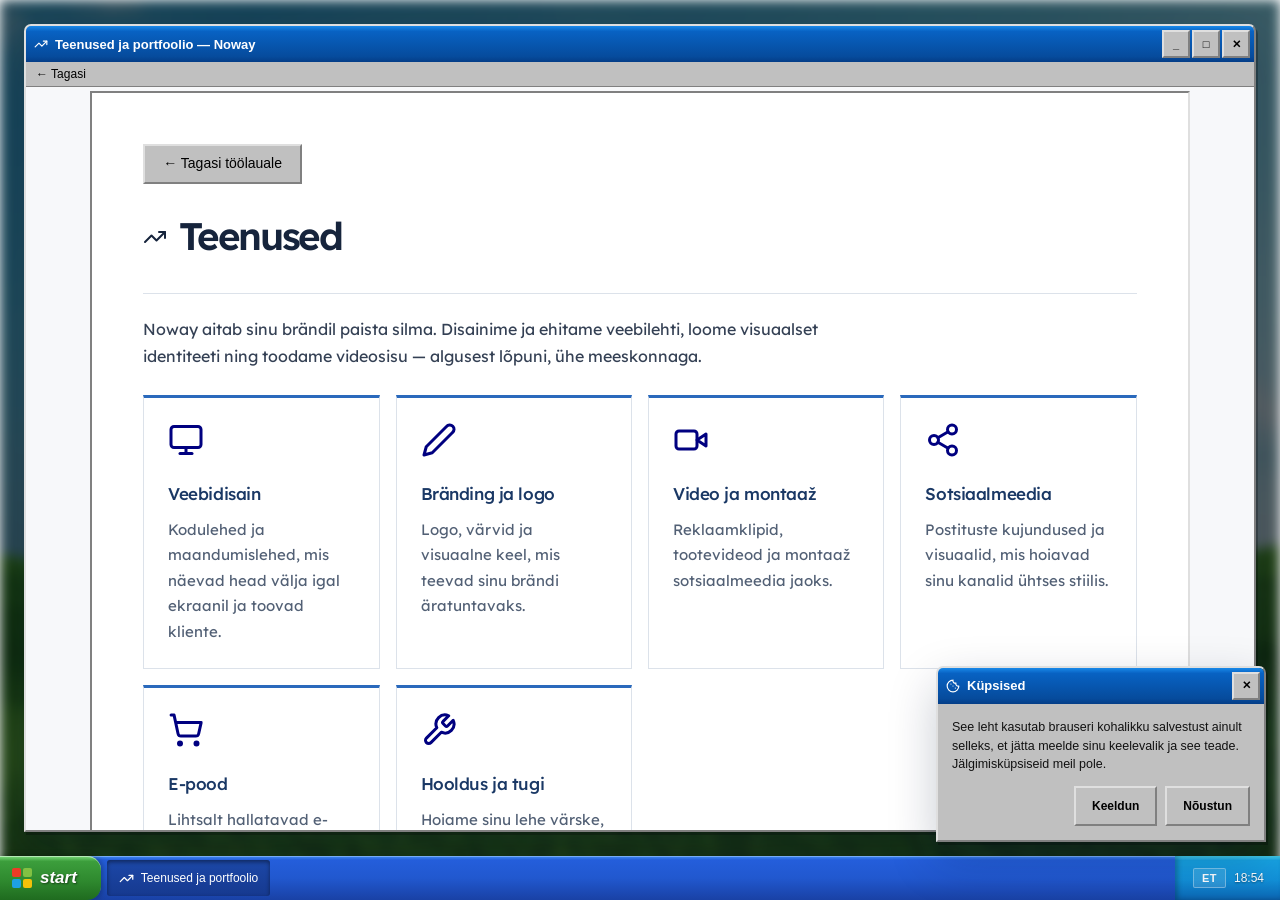
<file: noway-main/trend.html>
<!DOCTYPE html>
<html lang="et">
<head>
  <meta charset="UTF-8">
  <meta name="viewport" content="width=device-width, initial-scale=1.0">
  <meta name="description" content="Noway teenused ja portfoolio — veebidisain, bränding, video ja montaaž.">
  <title data-i18n="doc.services">Noway — Teenused</title>
  <link rel="icon" type="image/png" href="IMAGES/noway_big_logo0.png">
  <link rel="stylesheet" href="style.css">
</head>
<body>

  <div class="inner-page">

    <!-- Blurred desktop background -->
    <img src="IMAGES/Green Hills Landscape.png" alt="" class="desktop-bg">

    <!-- Fullscreen Window -->
    <div class="inner-window">
      <div class="win-titlebar">
        <span class="title">
          <svg class="ico" viewBox="0 0 24 24" fill="none" stroke="currentColor" stroke-width="2" stroke-linecap="round" stroke-linejoin="round" aria-hidden="true"><polyline points="22 7 13.5 15.5 8.5 10.5 2 17"/><polyline points="16 7 22 7 22 13"/></svg>
          <span data-i18n="win.services">Teenused ja portfoolio — Noway</span>
        </span>
        <div class="window-controls">
          <button title="Minimize" onclick="navigateTo('desktop.html')">_</button>
          <button title="Maximize" data-action="maximize" aria-pressed="false">&#9633;</button>
          <button title="Close" onclick="navigateTo('desktop.html')">&#10005;</button>
        </div>
      </div>
      <div class="win-menubar">
        <button onclick="navigateTo('desktop.html')" data-i18n="mb.back">&#8592; Tagasi</button>



      </div>
      <div class="win-body">
        <div class="inner-content">

          <a href="desktop.html" class="back-btn" onclick="event.preventDefault(); navigateTo('desktop.html');" data-i18n="btn.backDesktop">&#8592; Tagasi töölauale</a>

          <h1>
            <svg class="ico" viewBox="0 0 24 24" fill="none" stroke="currentColor" stroke-width="2" stroke-linecap="round" stroke-linejoin="round" aria-hidden="true"><polyline points="22 7 13.5 15.5 8.5 10.5 2 17"/><polyline points="16 7 22 7 22 13"/></svg>
            <span data-i18n="svc.h1">Teenused</span>
          </h1>

          <p data-i18n="svc.intro">Noway aitab sinu brändil paista silma. Disainime ja ehitame veebilehti, loome visuaalset identiteeti ning toodame videosisu — algusest lõpuni, ühe meeskonnaga.</p>

          <div class="card-grid">
            <div class="card">
              <div class="card-icon">
                <svg viewBox="0 0 24 24" fill="none" stroke="currentColor" stroke-width="2" stroke-linecap="round" stroke-linejoin="round" aria-hidden="true"><rect x="2" y="3" width="20" height="14" rx="2"/><line x1="8" y1="21" x2="16" y2="21"/><line x1="12" y1="17" x2="12" y2="21"/></svg>
              </div>
              <h3 data-i18n="svc.web.h">Veebidisain</h3>
              <p data-i18n="svc.web.p">Kodulehed ja maandumislehed, mis näevad head välja igal ekraanil ja toovad kliente.</p>
            </div>
            <div class="card">
              <div class="card-icon">
                <svg viewBox="0 0 24 24" fill="none" stroke="currentColor" stroke-width="2" stroke-linecap="round" stroke-linejoin="round" aria-hidden="true"><path d="M17 3a2.85 2.83 0 1 1 4 4L7.5 20.5 2 22l1.5-5.5Z"/></svg>
              </div>
              <h3 data-i18n="svc.brand.h">Bränding ja logo</h3>
              <p data-i18n="svc.brand.p">Logo, värvid ja visuaalne keel, mis teevad sinu brändi äratuntavaks.</p>
            </div>
            <div class="card">
              <div class="card-icon">
                <svg viewBox="0 0 24 24" fill="none" stroke="currentColor" stroke-width="2" stroke-linecap="round" stroke-linejoin="round" aria-hidden="true"><path d="m22 8-6 4 6 4V8Z"/><rect x="2" y="6" width="14" height="12" rx="2"/></svg>
              </div>
              <h3 data-i18n="svc.video.h">Video ja montaaž</h3>
              <p data-i18n="svc.video.p">Reklaamklipid, tootevideod ja montaaž sotsiaalmeedia jaoks.</p>
            </div>
            <div class="card">
              <div class="card-icon">
                <svg viewBox="0 0 24 24" fill="none" stroke="currentColor" stroke-width="2" stroke-linecap="round" stroke-linejoin="round" aria-hidden="true"><circle cx="18" cy="5" r="3"/><circle cx="6" cy="12" r="3"/><circle cx="18" cy="19" r="3"/><line x1="8.59" y1="13.51" x2="15.42" y2="17.49"/><line x1="15.41" y1="6.51" x2="8.59" y2="10.49"/></svg>
              </div>
              <h3 data-i18n="svc.social.h">Sotsiaalmeedia</h3>
              <p data-i18n="svc.social.p">Postituste kujundused ja visuaalid, mis hoiavad sinu kanalid ühtses stiilis.</p>
            </div>
            <div class="card">
              <div class="card-icon">
                <svg viewBox="0 0 24 24" fill="none" stroke="currentColor" stroke-width="2" stroke-linecap="round" stroke-linejoin="round" aria-hidden="true"><circle cx="8" cy="21" r="1"/><circle cx="19" cy="21" r="1"/><path d="M2.05 2.05h2l2.66 12.42a2 2 0 0 0 2 1.58h9.78a2 2 0 0 0 1.95-1.57l1.65-7.43H5.12"/></svg>
              </div>
              <h3 data-i18n="svc.shop.h">E-pood</h3>
              <p data-i18n="svc.shop.p">Lihtsalt hallatavad e-poed, kus ostmine on kiire ja mugav.</p>
            </div>
            <div class="card">
              <div class="card-icon">
                <svg viewBox="0 0 24 24" fill="none" stroke="currentColor" stroke-width="2" stroke-linecap="round" stroke-linejoin="round" aria-hidden="true"><path d="M14.7 6.3a1 1 0 0 0 0 1.4l1.6 1.6a1 1 0 0 0 1.4 0l3.77-3.77a6 6 0 0 1-7.94 7.94l-6.91 6.91a2.12 2.12 0 0 1-3-3l6.91-6.91a6 6 0 0 1 7.94-7.94l-3.76 3.76z"/></svg>
              </div>
              <h3 data-i18n="svc.support.h">Hooldus ja tugi</h3>
              <p data-i18n="svc.support.p">Hoiame sinu lehe värske, kiire ja töökorras ka pärast avaldamist.</p>
            </div>
          </div>

          <h2 id="portfolio" data-i18n="pf.h2">Portfoolio</h2>
          <p data-i18n="pf.intro">Valik meie enda kujundatud vaateid — arvuti- ja mobiilivaated, algusest lõpuni meie disainitud.</p>

          <div class="portfolio-grid">
            <figure class="portfolio-item">
              <span class="shot"><img loading="lazy" decoding="async" src="IMAGES/nw_web_comp_home.jpg" alt="Noway veebilehe avaleht arvutivaates"></span>
              <figcaption>
                <svg class="ico" viewBox="0 0 24 24" fill="none" stroke="currentColor" stroke-width="2" stroke-linecap="round" stroke-linejoin="round" aria-hidden="true"><rect x="3" y="3" width="18" height="18" rx="2"/><circle cx="8.5" cy="8.5" r="1.5"/><polyline points="21 15 16 10 5 21"/></svg>
                nw_web_home.jpg
              </figcaption>
            </figure>
            <figure class="portfolio-item">
              <span class="shot"><img loading="lazy" decoding="async" src="IMAGES/nw_web_comp_menu.jpg" alt="Noway veebilehe menüüvaade"></span>
              <figcaption>
                <svg class="ico" viewBox="0 0 24 24" fill="none" stroke="currentColor" stroke-width="2" stroke-linecap="round" stroke-linejoin="round" aria-hidden="true"><rect x="3" y="3" width="18" height="18" rx="2"/><circle cx="8.5" cy="8.5" r="1.5"/><polyline points="21 15 16 10 5 21"/></svg>
                nw_web_menu.jpg
              </figcaption>
            </figure>
            <figure class="portfolio-item">
              <span class="shot"><img loading="lazy" decoding="async" src="IMAGES/nw_web_naide.jpg" alt="Noway veebilehe kujundusnäide"></span>
              <figcaption>
                <svg class="ico" viewBox="0 0 24 24" fill="none" stroke="currentColor" stroke-width="2" stroke-linecap="round" stroke-linejoin="round" aria-hidden="true"><rect x="3" y="3" width="18" height="18" rx="2"/><circle cx="8.5" cy="8.5" r="1.5"/><polyline points="21 15 16 10 5 21"/></svg>
                nw_web_naide.jpg
              </figcaption>
            </figure>
          </div>

          <h2 data-i18n="why.h2">Miks Noway?</h2>
          <p data-i18n="why.p">Meiega suhtled otse tegijatega — ilma vahekihtideta. Iga projekt saab isikliku lähenemise: kuulame, pakume välja ja viime lõpuni. Ja nagu näed, ei karda me teha asju teistmoodi.</p>

        </div>
      </div>
    </div>

    <!-- Start menu -->
    <nav class="start-menu" id="startMenu" aria-label="Start menüü">
      <div class="start-menu-header">
        <img src="IMAGES/noway_big_logo0.png" alt="">
        <span>Noway</span>
      </div>
      <div class="start-menu-body">
        <a class="start-menu-item" href="desktop.html" onclick="event.preventDefault(); navigateTo('desktop.html');">
          <img src="IMAGES/Folder Open.png" alt="">
          <span data-i18n="menu.desktop">Töölaud</span>
        </a>
        <a class="start-menu-item" href="trend.html" onclick="event.preventDefault(); navigateTo('trend.html');">
          <img src="IMAGES/Game Controller.png" alt="">
          <span data-i18n="menu.services">Teenused</span>
        </a>
        <a class="start-menu-item" href="about.html" onclick="event.preventDefault(); navigateTo('about.html');">
          <img src="IMAGES/Phone.png" alt="">
          <span data-i18n="menu.contactAbout">Kontakt ja meist</span>
        </a>
        <div class="start-menu-sep"></div>
        <a class="start-menu-item" href="privacy.html" onclick="event.preventDefault(); navigateTo('privacy.html');">
          <svg class="menu-ico" viewBox="0 0 24 24" fill="none" stroke="currentColor" stroke-width="2" stroke-linecap="round" stroke-linejoin="round" aria-hidden="true"><rect x="3" y="11" width="18" height="11" rx="2"/><path d="M7 11V7a5 5 0 0 1 10 0v4"/></svg>
          <span data-i18n="menu.privacy">Privaatsuspoliitika</span>
        </a>
      </div>
      <div class="start-menu-footer">
        <button class="shutdown-item" onclick="navigateTo('index.html')">
          <svg class="ico" viewBox="0 0 24 24" fill="none" stroke="currentColor" stroke-width="2.5" stroke-linecap="round" stroke-linejoin="round" aria-hidden="true"><path d="M18.36 6.64a9 9 0 1 1-12.73 0"/><line x1="12" y1="2" x2="12" y2="12"/></svg>
          <span data-i18n="menu.shutdown">Lülita arvuti välja</span>
        </button>
      </div>
    </nav>

    <!-- XP taskbar -->
    <div class="taskbar">
      <button class="start-btn" id="startBtn" aria-haspopup="true" aria-expanded="false" aria-controls="startMenu">
        <span class="xp-flag xp-flag--small" aria-hidden="true">
          <span class="xp-tl"></span><span class="xp-tr"></span><span class="xp-bl"></span><span class="xp-br"></span>
        </span>
        start
      </button>
      <div class="taskbar-tabs">
        <button class="task-tab active" onclick="navigateTo('desktop.html')">
          <svg class="ico" viewBox="0 0 24 24" fill="none" stroke="currentColor" stroke-width="2" stroke-linecap="round" stroke-linejoin="round" aria-hidden="true"><polyline points="22 7 13.5 15.5 8.5 10.5 2 17"/><polyline points="16 7 22 7 22 13"/></svg>
          <span data-i18n="tab.services">Teenused ja portfoolio</span>
        </button>
      </div>
      <div class="taskbar-tray">
        <button class="lang-switch" title="Keel / Language">ET</button>
        <span id="taskbarClock">00:00</span>
      </div>
    </div>

  </div>

  <!-- Cookie notice -->
  <div class="win-window cookie-banner" id="cookieBanner" role="dialog" aria-labelledby="ckTitle">
    <div class="win-titlebar">
      <span class="title" id="ckTitle">
        <svg class="ico" viewBox="0 0 24 24" fill="none" stroke="currentColor" stroke-width="2" stroke-linecap="round" stroke-linejoin="round" aria-hidden="true"><path d="M12 2a10 10 0 1 0 10 10 4 4 0 0 1-5-5 4 4 0 0 1-5-5"/><path d="M8.5 8.5v.01"/><path d="M16 15.5v.01"/><path d="M12 12v.01"/></svg>
        <span data-i18n="ck.title">Küpsised</span>
      </span>
      <div class="window-controls">
        <button title="Close" id="cookieClose">&#10005;</button>
      </div>
    </div>
    <div class="cookie-body">
      <p data-i18n="ck.text">See leht kasutab brauseri kohalikku salvestust ainult selleks, et jätta meelde sinu keelevalik ja see teade. Jälgimisküpsiseid meil pole.</p>
      <div class="cookie-actions">
        <button class="win98-btn" id="cookieDecline" data-i18n="ck.decline">Keeldun</button>
        <button class="win98-btn" id="cookieAccept" data-i18n="ck.accept">Nõustun</button>
      </div>
    </div>
  </div>

  <div class="page-transition" id="pageTransition"></div>
  <script src="script.js"></script>
</body>
</html>
</file>
<file: style.css>
/* ===== GLOBAL RESET & BASE ===== */
*, *::before, *::after {
  margin: 0;
  padding: 0;
  box-sizing: border-box;
}

@import url('https://fonts.googleapis.com/css2?family=VT323&family=Press+Start+2P&display=swap');

:root {
  --win-blue: #0055aa;
  --win-gray: #c0c0c0;
  --win-dark: #808080;
  --win-light: #ffffff;
  --win-black: #000000;
  --win-taskbar: #c0c0c0;
  --win-title: #000080;
  --win-title-text: #ffffff;
  --font-retro: 'VT323', monospace;
  --font-pixel: 'Press Start 2P', cursive;
}

html, body {
  width: 100%;
  height: 100%;
  overflow: hidden;
  font-family: var(--font-retro);
}


/* =========================================================
   LANDING PAGE (index.html)
   ========================================================= */
.landing-page {
  width: 100%;
  height: 100vh;
  background: #000;
  position: relative;
  overflow: hidden;
  display: flex;
  flex-direction: column;
  align-items: center;
  justify-content: center;
}

/* Container shrink-wraps around the image so overlay % = image % */
.computer-container {
  position: relative;
  display: inline-block;
  z-index: 1;
}

/* Image scales naturally — no object-fit tricks */
.landing-bg {
  display: block;
  max-width: 100vw;
  max-height: 88vh;
  width: auto;
  height: auto;
}

/* Screen overlay: positioned relative to the container (= image size)
   Percentages match the blue screen area of "Logo on Screen 1.png" */
.screen-overlay {
  position: absolute;
  z-index: 5;
  top: 15%;
  left: 31%;
  width: 39%;
  height: 45%;
  display: flex;
  flex-direction: column;
  align-items: center;
  justify-content: flex-end;
  padding-bottom: 2%;
  opacity: 1;
  transition: opacity 0.6s ease;
}

.screen-overlay.hidden {
  opacity: 0;
  pointer-events: none;
}

/* Start button — 80s retro PC style */
.start-btn {
  font-family: 'Courier New', Courier, monospace;
  font-size: clamp(10px, 1.5vw, 16px);
  font-weight: bold;
  padding: clamp(6px, 1vw, 10px) clamp(20px, 3vw, 40px);
  background: #000;
  color: #33ff33;
  border: 2px solid #33ff33;
  cursor: pointer;
  text-transform: uppercase;
  letter-spacing: 4px;
  text-shadow: 0 0 8px #33ff33;
  box-shadow: 0 0 10px rgba(51, 255, 51, 0.3), inset 0 0 20px rgba(51, 255, 51, 0.05);
  transition: all 0.3s ease;
  animation: startBlink 1.5s ease-in-out infinite;
}

@keyframes startBlink {
  0%, 100% { box-shadow: 0 0 10px rgba(51, 255, 51, 0.3), inset 0 0 20px rgba(51, 255, 51, 0.05); }
  50% { box-shadow: 0 0 20px rgba(51, 255, 51, 0.6), inset 0 0 30px rgba(51, 255, 51, 0.1); }
}

.start-btn:hover {
  background: #33ff33;
  color: #000;
  text-shadow: none;
  box-shadow: 0 0 30px rgba(51, 255, 51, 0.8);
  transform: scale(1.05);
}

.start-btn:active {
  transform: scale(0.95);
}

/* Hint text: below the computer */
.hint-text {
  margin-top: 16px;
  font-family: var(--font-retro);
  font-size: clamp(16px, 2vw, 24px);
  color: rgba(255,255,255,0.5);
  z-index: 5;
  animation: hintBlink 2s ease-in-out infinite;
  white-space: nowrap;
}

@keyframes hintBlink {
  0%, 100% { opacity: 0.4; }
  50% { opacity: 0.9; }
}

/* Boot animation overlay */
.boot-overlay {
  position: fixed;
  top: 0; left: 0;
  width: 100%;
  height: 100%;
  background: #000;
  z-index: 9999;
  display: flex;
  flex-direction: column;
  align-items: center;
  justify-content: center;
  opacity: 0;
  pointer-events: none;
  transition: opacity 0.5s ease;
}

.boot-overlay.active {
  opacity: 1;
  pointer-events: all;
}

.boot-text {
  font-family: var(--font-retro);
  font-size: 20px;
  color: #aaa;
  text-align: left;
  width: 600px;
  max-width: 90vw;
  line-height: 1.6;
}

.boot-text span {
  display: block;
  opacity: 0;
  animation: typeIn 0.3s forwards;
}

@keyframes typeIn {
  to { opacity: 1; }
}

.boot-progress-bar {
  margin-top: 30px;
  width: 400px;
  max-width: 80vw;
  height: 20px;
  border: 2px solid #aaa;
}

.boot-progress-bar .fill {
  height: 100%;
  width: 0%;
  background: #00aaff;
  transition: width 0.4s ease;
}


/* =========================================================
   DESKTOP PAGE (desktop.html)
   ========================================================= */
.desktop-page {
  width: 100%;
  height: 100vh;
  position: relative;
  overflow: hidden;
}

/* Full-screen desktop background */
.desktop-bg {
  position: absolute;
  top: 0; left: 0;
  width: 100%;
  height: 100%;
  object-fit: cover;
  z-index: 0;
}

/* Noway logo top-left */
.desktop-logo {
  position: absolute;
  top: 3%;
  left: 3%;
  width: 180px;
  height: auto;
  z-index: 5;
  filter: drop-shadow(0 2px 6px rgba(0,0,0,0.3));
}

/* Shutdown button (top-right) */
.shutdown-btn {
  position: absolute;
  top: 3%;
  right: 3%;
  z-index: 20;
  display: flex;
  align-items: center;
  gap: 6px;
  padding: 8px 18px;
  background: rgba(0, 0, 0, 0.5);
  color: #fff;
  border: 2px solid rgba(255, 255, 255, 0.3);
  border-radius: 4px;
  font-family: 'Segoe UI', Tahoma, sans-serif;
  font-size: 13px;
  font-weight: bold;
  cursor: pointer;
  backdrop-filter: blur(4px);
  transition: all 0.3s ease;
}

.shutdown-btn:hover {
  background: rgba(200, 0, 0, 0.7);
  border-color: #ff4444;
  box-shadow: 0 0 12px rgba(255, 0, 0, 0.3);
}

.shutdown-btn:active {
  transform: scale(0.95);
}

/* Video player window — centered, unclosable, WMP skin */
.video-window {
  position: absolute;
  top: 50%;
  left: 50%;
  transform: translate(-50%, -50%);
  z-index: 10;
  width: 46%;
  max-width: 680px;
  min-width: 320px;
}

.wmp-frame {
  position: relative;
  width: 100%;
}

.wmp-skin {
  width: 100%;
  height: auto;
  display: block;
  pointer-events: none;
  position: relative;
  z-index: 2;
}

.wmp-frame video {
  position: absolute;
  /* Video area inside the WMP skin image */
  top: 9.5%;
  left: 5.5%;
  width: 89%;
  height: 62%;
  z-index: 1;
  background: #000;
  object-fit: contain;
}

/* Desktop icons positioned on the left side, below the logo */
.desktop-icons-row {
  position: absolute;
  top: calc(3% + 200px);
  left: 3%;
  display: flex;
  flex-direction: column;
  gap: 12px;
  z-index: 20;
}

.desktop-icon {
  display: flex;
  flex-direction: column;
  align-items: center;
  gap: 6px;
  cursor: pointer;
  padding: 8px 12px;
  border: 2px solid transparent;
  border-radius: 4px;
  text-decoration: none;
  transition: all 0.2s ease;
}

.desktop-icon:hover {
  background: rgba(255,255,255,0.15);
  border-color: rgba(255,255,255,0.3);
  transform: translateY(-4px);
}

.desktop-icon:active {
  background: rgba(0,0,128,0.4);
  border: 2px dotted #fff;
  transform: translateY(0);
}

.desktop-icon .icon-img {
  width: 80px;
  height: 80px;
  object-fit: contain;
  filter: drop-shadow(2px 3px 4px rgba(0,0,0,0.4));
  transition: transform 0.2s ease;
}

.desktop-icon:hover .icon-img {
  transform: scale(1.1);
}

.desktop-icon .icon-label {
  font-family: 'Segoe UI', Tahoma, sans-serif;
  font-size: 16px;
  font-weight: bold;
  color: #fff;
  text-shadow: 1px 1px 3px #000, 0 0 8px rgba(0,0,0,0.6);
  text-align: center;
}


/* =========================================================
   INNER PAGES (trend.html, about.html)
   ========================================================= */
.inner-page {
  width: 100%;
  height: 100vh;
  position: relative;
  overflow: hidden;
  display: flex;
  flex-direction: column;
  font-family: 'Segoe UI', Tahoma, sans-serif;
}

.inner-page .desktop-bg {
  position: absolute;
  top: 0; left: 0;
  width: 100%;
  height: 100%;
  object-fit: cover;
  z-index: 0;
  filter: brightness(0.4) blur(3px);
}

/* Full-size window on inner pages */
.inner-window {
  position: relative;
  z-index: 5;
  flex: 1;
  margin: 20px;
  display: flex;
  flex-direction: column;
  background: var(--win-gray);
  border: 2px solid;
  border-color: #dfdfdf #808080 #808080 #dfdfdf;
  box-shadow: 4px 4px 0 rgba(0,0,0,0.3);
}

.win-titlebar {
  display: flex;
  align-items: center;
  justify-content: space-between;
  background: linear-gradient(90deg, var(--win-title), #1084d0);
  padding: 3px 4px;
  cursor: default;
  flex-shrink: 0;
}

.win-titlebar .title {
  color: var(--win-title-text);
  font-size: 13px;
  font-weight: bold;
  font-family: 'Segoe UI', Tahoma, sans-serif;
  padding-left: 4px;
}

.win-titlebar .window-controls {
  display: flex;
  gap: 2px;
}

.win-titlebar .window-controls button {
  width: 21px;
  height: 21px;
  background: var(--win-gray);
  border: 2px solid;
  border-color: #dfdfdf #808080 #808080 #dfdfdf;
  font-family: 'Segoe UI', sans-serif;
  font-size: 11px;
  font-weight: bold;
  cursor: pointer;
  display: flex;
  align-items: center;
  justify-content: center;
  padding: 0;
  line-height: 1;
}

.win-titlebar .window-controls button:active {
  border-color: #808080 #dfdfdf #dfdfdf #808080;
}

.win-menubar {
  display: flex;
  gap: 0;
  background: var(--win-gray);
  border-bottom: 1px solid #808080;
  padding: 2px 0;
  flex-shrink: 0;
}

.win-menubar button {
  background: none;
  border: none;
  padding: 2px 10px;
  font-family: 'Segoe UI', Tahoma, sans-serif;
  font-size: 12px;
  cursor: pointer;
}

.win-menubar button:hover {
  background: var(--win-title);
  color: #fff;
}

.win-body {
  flex: 1;
  overflow-y: auto;
  padding: 0;
  background: var(--win-gray);
}

.inner-content {
  background: #fff;
  border: 2px solid;
  border-color: #808080 #dfdfdf #dfdfdf #808080;
  margin: 4px;
  padding: 30px 40px;
  min-height: calc(100% - 8px);
  font-size: 15px;
  line-height: 1.7;
  color: #222;
}

.inner-content h1 {
  font-family: var(--font-pixel);
  font-size: 22px;
  color: var(--win-title);
  margin-bottom: 20px;
  border-bottom: 2px solid var(--win-title);
  padding-bottom: 10px;
}

.inner-content h2 {
  font-size: 20px;
  color: #333;
  margin: 24px 0 12px;
}

.inner-content p {
  margin-bottom: 14px;
}

.inner-content .card-grid {
  display: grid;
  grid-template-columns: repeat(auto-fit, minmax(220px, 1fr));
  gap: 16px;
  margin: 24px 0;
}

.inner-content .card {
  background: var(--win-gray);
  border: 2px solid;
  border-color: #dfdfdf #808080 #808080 #dfdfdf;
  padding: 20px;
  text-align: center;
}

.inner-content .card h3 {
  font-size: 16px;
  margin-bottom: 8px;
  color: var(--win-title);
}

.inner-content .card p {
  font-size: 13px;
  color: #555;
}

.inner-content .card .card-icon {
  font-size: 40px;
  margin-bottom: 10px;
}

.back-btn {
  display: inline-flex;
  align-items: center;
  gap: 6px;
  padding: 6px 18px;
  margin-bottom: 20px;
  background: var(--win-gray);
  border: 2px solid;
  border-color: #dfdfdf #808080 #808080 #dfdfdf;
  font-family: 'Segoe UI', Tahoma, sans-serif;
  font-size: 13px;
  cursor: pointer;
  text-decoration: none;
  color: #000;
}

.back-btn:active {
  border-color: #808080 #dfdfdf #dfdfdf #808080;
}

.back-btn:hover {
  background: #d0d0d0;
}

/* About page specifics */
.team-grid {
  display: grid;
  grid-template-columns: repeat(auto-fit, minmax(180px, 1fr));
  gap: 16px;
  margin: 24px 0;
}

.team-member {
  background: var(--win-gray);
  border: 2px solid;
  border-color: #dfdfdf #808080 #808080 #dfdfdf;
  padding: 20px;
  text-align: center;
}

.team-member .avatar {
  width: 64px;
  height: 64px;
  background: var(--win-title);
  border-radius: 50%;
  margin: 0 auto 12px;
  display: flex;
  align-items: center;
  justify-content: center;
  font-size: 28px;
  color: #fff;
}

.team-member h3 {
  font-size: 14px;
  margin-bottom: 4px;
}

.team-member p {
  font-size: 12px;
  color: #666;
}


/* =========================================================
   PAGE TRANSITION
   ========================================================= */
.page-transition {
  position: fixed;
  top: 0; left: 0;
  width: 100%;
  height: 100%;
  background: #000;
  z-index: 99999;
  opacity: 0;
  pointer-events: none;
  transition: opacity 0.4s ease;
}

.page-transition.active {
  opacity: 1;
  pointer-events: all;
}


/* =========================================================
   RESPONSIVE
   ========================================================= */
@media (max-width: 900px) {
  .desktop-icon .icon-img {
    width: 60px;
    height: 60px;
  }

  .desktop-icon .icon-label {
    font-size: 13px;
  }

  .video-window {
    width: 55%;
  }

  .desktop-logo {
    width: 120px;
  }
}

@media (max-width: 600px) {
  .desktop-icon .icon-img {
    width: 48px;
    height: 48px;
  }

  .desktop-icon .icon-label {
    font-size: 11px;
  }

  .video-window {
    width: 70%;
  }

  .inner-window {
    margin: 8px;
  }

  .inner-content {
    padding: 16px;
  }

  .inner-content h1 {
    font-size: 16px;
  }
}
</file>
<file: noway-main/style.css>
@import url('https://fonts.googleapis.com/css2?family=VT323&family=Press+Start+2P&display=swap');

/* ===== GLOBAL RESET & BASE ===== */
*, *::before, *::after {
  margin: 0;
  padding: 0;
  box-sizing: border-box;
}

:root {
  /* Win98 chrome */
  --win-blue: #0055aa;
  --win-gray: #c0c0c0;
  --win-dark: #808080;
  --win-light: #ffffff;
  --win-black: #000000;
  --win-title: #000080;
  --win-title-2: #1084d0;
  --win-title-text: #ffffff;

  /* XP Luna (taskbar, start menu, boot) */
  --xp-blue: #245edb;
  --xp-blue-light: #3f8cf3;
  --xp-blue-dark: #1941a5;
  --xp-green: #3c9e3c;
  --xp-green-light: #7ede7e;
  --xp-green-dark: #1f6b1f;

  --font-retro: 'VT323', monospace;
  --font-pixel: 'Press Start 2P', cursive;
  --font-ui: 'Segoe UI', Tahoma, sans-serif;

  --taskbar-h: 38px;
}

html, body {
  width: 100%;
  height: 100%;
  overflow: hidden;
  font-family: var(--font-retro);
}

/* Keyboard navigation — visible focus everywhere */
:focus-visible {
  outline: 2px dotted #fff;
  outline-offset: 2px;
}

.inner-content :focus-visible,
.win-titlebar button:focus-visible,
.win98-btn:focus-visible {
  outline: 2px dotted #000;
  outline-offset: 1px;
}

button {
  cursor: pointer;
}

/* Small inline SVG icons (titlebars, menus, buttons) */
.ico {
  width: 14px;
  height: 14px;
  flex-shrink: 0;
}


/* =========================================================
   LANDING PAGE (index.html)
   ========================================================= */
.landing-page {
  width: 100%;
  height: 100vh;
  height: 100dvh;
  background: #000;
  position: relative;
  overflow: hidden;
  display: flex;
  flex-direction: column;
  align-items: center;
  justify-content: center;
}

/* Container shrink-wraps around the image so overlay % = image % */
.computer-container {
  position: relative;
  display: inline-block;
  z-index: 1;
  /* transform-origin = center of the CRT screen area in the image */
  transform-origin: 50.9% 41.2%;
  transition: transform 1s cubic-bezier(0.55, 0, 0.7, 1);
}

/* Push-in state — a short cinematic dolly toward the screen,
   the fade to black finishes the move */
.computer-container.zooming {
  transform: scale(2.35);
}

/* Image scales naturally — no object-fit tricks */
.landing-bg {
  display: block;
  max-width: 100vw;
  max-height: 88vh;
  width: auto;
  height: auto;
}

/* ── Light cast by the powered-on screen ──
   Two soft radial pools blended additively over the (black) photo:
   one around the monitor, one spilling onto the desk/keyboard.
   They fade in when the screen "powers on", then breathe gently. */
.pc-glow,
.pc-floor-glow {
  position: absolute;
  z-index: 2;
  pointer-events: none;
  mix-blend-mode: screen;
  opacity: 0;
  animation: glowOn 0.8s ease-out 0.85s forwards,
             glowPulse 6s ease-in-out 1.8s infinite;
}

/* around the screen (centered on the CRT glass) */
.pc-glow {
  left: 50.9%;
  top: 41.2%;
  width: 115%;
  height: 125%;
  transform: translate(-50%, -52%);
  background: radial-gradient(closest-side,
    rgba(96, 150, 255, 0.30) 0%,
    rgba(96, 150, 255, 0.10) 42%,
    transparent 72%);
}

/* spill on the keyboard / desk below */
.pc-floor-glow {
  left: 50%;
  top: 87%;
  width: 90%;
  height: 45%;
  transform: translate(-50%, -50%);
  background: radial-gradient(closest-side,
    rgba(96, 150, 255, 0.14) 0%,
    rgba(96, 150, 255, 0.05) 45%,
    transparent 72%);
}

@keyframes glowOn {
  from { opacity: 0; }
  to   { opacity: 1; }
}

@keyframes glowPulse {
  0%, 100% { opacity: 1; }
  50%      { opacity: 0.78; }
}

/* Screen overlay: positioned relative to the container (= image size)
   Percentages measured from the CRT glass in "Logo on Screen 1.png"
   (glass bbox: left 39.85%, top 25.5%, width 22.1%, height 31.3%) */
.screen-overlay {
  position: absolute;
  z-index: 5;
  top: 25.4%;
  left: 39.8%;
  width: 22.2%;
  height: 31.6%;
  overflow: hidden;
  cursor: pointer;
  border-radius: 6% / 5%;
}

.screen-overlay:focus-visible {
  outline: 3px dotted rgba(255,255,255,0.85);
  outline-offset: 4px;
}

/* Video fills the TV screen */
.screen-video {
  position: absolute;
  top: 0; left: 0;
  width: 100%;
  height: 100%;
  object-fit: cover;
  display: block;
}

.screen-video-hidden {
  opacity: 0;
  pointer-events: none;
}

/* CRT effect layer: soft vignette on the glass (the video already
   carries its own scanline texture — no extra lines on top) */
.crt-fx {
  position: absolute;
  inset: 0;
  z-index: 3;
  pointer-events: none;
  border-radius: inherit;
  background: radial-gradient(ellipse at center, transparent 60%, rgba(0, 0, 0, 0.32) 100%);
  animation: crtFlicker 5s steps(60) infinite;
}

@keyframes crtFlicker {
  0%, 100% { opacity: 1; }
  4%  { opacity: 0.86; }
  7%  { opacity: 1; }
  56% { opacity: 0.92; }
  59% { opacity: 1; }
}

/* ── CRT power-on: black tube → thin bright line → flash → picture ──
   Covers the glass on page load, then plays once and fades away. */
.screen-power {
  position: absolute;
  inset: 0;
  z-index: 4;
  pointer-events: none;
  background: #000;
  transform-origin: center;
  animation: screenPowerOn 0.9s ease-out 0.25s forwards;
}

@keyframes screenPowerOn {
  0%   { opacity: 1; transform: scaleY(1);     background: #000; }
  38%  { opacity: 1; transform: scaleY(1);     background: #000; }
  46%  { opacity: 1; transform: scaleY(0.015); background: #eaf2ff; }
  62%  { opacity: 1; transform: scaleY(0.015); background: #ffffff; }
  74%  { opacity: 0.9; transform: scaleY(1);   background: #dce9ff; }
  84%  { opacity: 0.45; transform: scaleY(1);  background: #ffffff; }
  100% { opacity: 0; transform: scaleY(1);     background: #ffffff; }
}

/* Hint text: below the computer — appears once the screen is on */
.hint-text {
  margin-top: 16px;
  font-family: var(--font-retro);
  font-size: clamp(16px, 2vw, 24px);
  color: rgba(255,255,255,0.55);
  z-index: 5;
  opacity: 0;
  animation: hintIn 0.6s ease 1.3s forwards,
             hintBlink 2s ease-in-out 2.1s infinite;
  white-space: nowrap;
  letter-spacing: 1px;
}

@keyframes hintIn {
  from { opacity: 0; transform: translateY(6px); }
  to   { opacity: 0.7; transform: translateY(0); }
}

/* blinking terminal cursor after the hint */
.hint-text::after {
  content: '_';
  animation: cursorBlink 1s steps(1) infinite;
}

@keyframes cursorBlink {
  0%, 49% { opacity: 1; }
  50%, 100% { opacity: 0; }
}

@keyframes hintBlink {
  0%, 100% { opacity: 0.4; }
  50% { opacity: 0.9; }
}

/* Boot animation overlay */
.boot-overlay {
  position: fixed;
  top: 0; left: 0;
  width: 100%;
  height: 100%;
  background: #000;
  z-index: 9999;
  opacity: 0;
  pointer-events: none;
  transition: opacity 0.5s ease;
}

.boot-overlay.active {
  opacity: 1;
  pointer-events: all;
}

/* ── Noway boot screen: logo + SVG loader ── */
#bootScreen {
  display: none;
  flex-direction: column;
  align-items: center;
  justify-content: center;
  height: 100%;
  gap: 44px;
  opacity: 0;
  transition: opacity 0.35s ease;
}

#bootScreen.visible {
  opacity: 1;
}

.boot-logo {
  width: clamp(130px, 24vw, 220px);
  height: auto;
  filter: drop-shadow(0 0 26px rgba(96, 150, 255, 0.35));
  animation: bootLogoPulse 1.8s ease-in-out infinite;
}

@keyframes bootLogoPulse {
  0%, 100% { transform: scale(1);    opacity: 0.92; }
  50%      { transform: scale(1.04); opacity: 1; }
}

/* SVG progress: sliding pills inside a rounded track */
.boot-loader {
  width: clamp(180px, 32vw, 240px);
  height: auto;
}

.boot-loader .pill {
  animation: pillSlide 1.5s linear infinite;
}

.boot-loader .pill-2 { animation-delay: 0.5s; }
.boot-loader .pill-3 { animation-delay: 1s; }

@keyframes pillSlide {
  from { transform: translateX(0); }
  to   { transform: translateX(320px); }
}

.xp-logo {
  display: flex;
  align-items: center;
  gap: 18px;
}

/* 4-color Windows flag */
.xp-flag {
  width: 58px;
  height: 58px;
  display: grid;
  grid-template-columns: 1fr 1fr;
  grid-template-rows: 1fr 1fr;
  gap: 3px;
}

/* small variant — reused in the Start button */
.xp-flag--small {
  width: 20px;
  height: 20px;
  gap: 2px;
}

.xp-flag--small > * {
  border-radius: 2px !important;
}

.xp-tl { background: #ec3b26; border-radius: 5px 0 0 0; }
.xp-tr { background: #82c143; border-radius: 0 5px 0 0; }
.xp-bl { background: #1da1e4; border-radius: 0 0 0 5px; }
.xp-br { background: #f3c10a; border-radius: 0 0 5px 0; }

.xp-wordmark {
  display: flex;
  flex-direction: column;
  line-height: 1;
}

.xp-microsoft {
  font-family: var(--font-ui);
  font-size: 13px;
  color: #ccc;
  letter-spacing: 1px;
  margin-bottom: 2px;
}

.xp-name {
  font-family: 'Franklin Gothic Medium', 'Arial Narrow', Arial, sans-serif;
  font-size: 40px;
  font-weight: normal;
  color: #fff;
}

.xp-name em {
  font-style: italic;
  color: #ff8c00;
  font-size: 32px;
  margin-left: 6px;
}

.xp-copy {
  position: absolute;
  bottom: 28px;
  font-family: var(--font-ui);
  font-size: 11px;
  color: #555;
  letter-spacing: 0.5px;
}


/* =========================================================
   DESKTOP PAGE (desktop.html)
   ========================================================= */
.desktop-page {
  width: 100%;
  height: 100vh;
  height: 100dvh;
  position: relative;
  overflow: hidden;
  animation: desktopFade 0.9s ease;
}

@keyframes desktopFade {
  from { opacity: 0; }
  to   { opacity: 1; }
}

/* Full-screen desktop background */
.desktop-bg {
  position: absolute;
  top: 0; left: 0;
  width: 100%;
  height: 100%;
  object-fit: cover;
  z-index: 0;
}

/* Noway logo top-left */
.desktop-logo {
  position: absolute;
  top: 3%;
  left: 3%;
  width: 180px;
  height: auto;
  z-index: 5;
  filter: drop-shadow(0 2px 6px rgba(0,0,0,0.3));
}

/* Shutdown overlay */
.shutdown-overlay {
  position: fixed;
  top: 0; left: 0;
  width: 100%;
  height: 100%;
  background: #000;
  z-index: 99998;
  display: none;
  flex-direction: column;
  align-items: center;
  justify-content: center;
  opacity: 0;
  transition: opacity 0.6s ease;
}

.shutdown-overlay.active {
  display: flex;
}

.shutdown-overlay.visible {
  opacity: 1;
}

.shutdown-content {
  display: flex;
  flex-direction: column;
  align-items: center;
  gap: 32px;
}

.shutdown-msg {
  font-family: var(--font-ui);
  font-size: 18px;
  color: #bbb;
  letter-spacing: 0.5px;
}

/* CRT turn-off: shrinks to a horizontal line then a dot */
@keyframes crtOff {
  0%   { transform: scaleY(1)     scaleX(1);    filter: brightness(1);   opacity: 1; }
  55%  { transform: scaleY(0.012) scaleX(1.05); filter: brightness(2.5); opacity: 1; }
  80%  { transform: scaleY(0.012) scaleX(0.04); filter: brightness(4);   opacity: 1; }
  100% { transform: scaleY(0)     scaleX(0);    filter: brightness(0);   opacity: 0; }
}

.shutdown-overlay.crt-off {
  animation: crtOff 0.7s ease-in forwards;
}

/* Floating Windows-style window (desktop popups) */
.win-window {
  position: absolute;
  display: flex;
  flex-direction: column;
  border: 2px solid;
  border-color: #dfdfdf #808080 #808080 #dfdfdf;
  box-shadow: 4px 4px 0 rgba(0,0,0,0.35);
}

.win-window.minimized {
  display: none;
}

/* inactive window — grayed titlebar, like the real thing */
.desktop-page .win-window.inactive .win-titlebar {
  background: linear-gradient(90deg, #7b7b7b, #b0b0b0);
}

/* Video window — left of center, large */
.video-win {
  top: 8%;
  left: 18%;
  width: 50%;
  max-width: 700px;
  min-width: 280px;
  z-index: 10;
}

.win-video-body {
  background: #000;
  overflow: hidden;
  line-height: 0;
}

.win-video-body video {
  width: 100%;
  display: block;
  object-fit: cover;
  max-height: 55vh;
}

/* Contact popup — overlaps video window on the right */
.contact-win {
  top: 14%;
  right: 5%;
  width: 24%;
  max-width: 340px;
  min-width: 230px;
  z-index: 15;
}

.contact-body {
  background: var(--win-gray);
  padding: 18px 16px 16px;
  display: flex;
  flex-direction: column;
  align-items: stretch;
  gap: 12px;
}

.contact-body p {
  font-family: var(--font-ui);
  font-size: 19px;
  color: #000;
  text-align: center;
  margin: 0;
}

/* ── Win98 contact form (desktop popup + about page) ── */
.contact-form {
  display: flex;
  flex-direction: column;
  gap: 10px;
  width: 100%;
}

.form-field {
  display: flex;
  flex-direction: column;
  gap: 4px;
}

.form-field label {
  font-family: var(--font-ui);
  font-size: 12px;
  font-weight: bold;
  color: #000;
}

.form-field input,
.form-field textarea {
  font-family: var(--font-ui);
  font-size: 13px;
  padding: 6px 8px;
  color: #000;
  background: #fff;
  border: 2px solid;
  border-color: #808080 #dfdfdf #dfdfdf #808080;
  border-radius: 0;
  width: 100%;
}

.form-field textarea {
  resize: vertical;
  min-height: 64px;
}

.form-field input:focus-visible,
.form-field textarea:focus-visible {
  outline: 2px dotted #000;
  outline-offset: -4px;
}

.contact-form .win98-btn {
  align-self: flex-end;
  display: inline-flex;
  align-items: center;
  gap: 8px;
}

.form-status {
  font-family: var(--font-ui);
  font-size: 12px;
  color: #005a00;
  margin: 0;
}

.form-status[hidden] {
  display: none;
}

.privacy-note {
  font-family: var(--font-ui);
  font-size: 12px;
  color: #454545;
  margin: 0;
}

.privacy-note a {
  color: var(--win-title);
}

/* ── Cookie notice — a small Win98 dialog above the taskbar ── */
.cookie-banner {
  position: fixed;
  right: 14px;
  bottom: calc(var(--taskbar-h) + 14px);
  width: 330px;
  max-width: calc(100vw - 28px);
  z-index: 900;
  display: none;
}

.cookie-banner.show {
  display: flex;
  animation: ckIn 0.35s ease;
}

@keyframes ckIn {
  from { transform: translateY(16px); opacity: 0; }
  to   { transform: translateY(0);    opacity: 1; }
}

.cookie-body {
  background: var(--win-gray);
  padding: 14px;
  display: flex;
  flex-direction: column;
  gap: 12px;
}

.cookie-body p {
  font-family: var(--font-ui);
  font-size: 12.5px;
  line-height: 1.5;
  color: #111;
  margin: 0;
}

.cookie-actions {
  display: flex;
  justify-content: flex-end;
  gap: 8px;
}

.cookie-actions .win98-btn {
  padding: 7px 16px;
  font-size: 12px;
  min-width: 0;
}

.win98-btn {
  background: var(--win-gray);
  border: 2px solid;
  border-color: #dfdfdf #808080 #808080 #dfdfdf;
  padding: 10px 22px;
  font-family: var(--font-ui);
  font-size: 14px;
  font-weight: bold;
  cursor: pointer;
  min-width: 110px;
  transition: background 0.15s ease;
}

.win98-btn:hover {
  background: #d0d0d0;
}

.win98-btn:active {
  border-color: #808080 #dfdfdf #dfdfdf #808080;
}

/* Desktop icons — horizontal row above the taskbar */
.desktop-icons-row {
  position: absolute;
  bottom: calc(var(--taskbar-h) + 9vh);
  left: 0;
  right: 0;
  display: flex;
  flex-direction: row;
  justify-content: space-evenly;
  align-items: flex-end;
  padding: 0 8%;
  z-index: 20;
}

.desktop-icon {
  display: flex;
  flex-direction: column;
  align-items: center;
  gap: 6px;
  cursor: pointer;
  padding: 8px 12px;
  border: 2px solid transparent;
  border-radius: 4px;
  text-decoration: none;
  transition: all 0.2s ease;
}

.desktop-icon:hover {
  background: rgba(255,255,255,0.15);
  border-color: rgba(255,255,255,0.3);
  transform: translateY(-4px);
}

.desktop-icon:active,
.desktop-icon.selected {
  background: rgba(0,0,128,0.4);
  border: 2px dotted #fff;
  transform: translateY(0);
}

.desktop-icon .icon-img {
  width: 108px;
  height: 108px;
  object-fit: contain;
  filter: drop-shadow(2px 3px 4px rgba(0,0,0,0.4));
  transition: transform 0.2s ease;
}

.desktop-icon:hover .icon-img {
  transform: scale(1.1);
}

.desktop-icon .icon-label {
  font-family: var(--font-ui);
  font-size: 17px;
  font-weight: bold;
  color: #fff;
  text-shadow: 1px 1px 3px #000, 0 0 8px rgba(0,0,0,0.6);
  text-align: center;
}


/* =========================================================
   XP TASKBAR + START MENU (shared: desktop & inner pages)
   ========================================================= */
.taskbar {
  position: absolute;
  left: 0;
  right: 0;
  bottom: 0;
  height: var(--taskbar-h);
  z-index: 500;
  display: flex;
  align-items: stretch;
  background: linear-gradient(180deg,
    var(--xp-blue-light) 0%,
    var(--xp-blue) 9%,
    #2158cf 50%,
    var(--xp-blue-dark) 100%);
  box-shadow: inset 0 1px 0 rgba(255,255,255,0.3);
}

/* green XP start button */
.start-btn {
  display: flex;
  align-items: center;
  gap: 8px;
  padding: 0 24px 0 12px;
  border: none;
  border-radius: 0 14px 14px 0;
  background: linear-gradient(180deg,
    var(--xp-green-light) 0%,
    var(--xp-green) 12%,
    #2f8a2f 55%,
    var(--xp-green-dark) 100%);
  color: #fff;
  font-family: var(--font-ui);
  font-size: 17px;
  font-weight: bold;
  font-style: italic;
  text-shadow: 1px 1px 2px rgba(0,0,0,0.5);
  box-shadow: inset 0 1px 0 rgba(255,255,255,0.45), 2px 0 6px rgba(0,0,0,0.3);
  cursor: pointer;
  transition: filter 0.15s ease;
}

.start-btn:hover {
  filter: brightness(1.12);
}

.start-btn:active,
.start-btn.open {
  filter: brightness(0.88);
}

/* open-window tabs */
.taskbar-tabs {
  flex: 1;
  display: flex;
  align-items: stretch;
  gap: 3px;
  padding: 4px 6px;
  min-width: 0;
  overflow: hidden;
}

.task-tab {
  display: flex;
  align-items: center;
  gap: 7px;
  padding: 0 12px;
  min-width: 110px;
  max-width: 190px;
  border: none;
  border-radius: 3px;
  background: linear-gradient(180deg, #4d84e6, #2b64cf);
  box-shadow: inset 0 1px 0 rgba(255,255,255,0.3);
  color: #fff;
  font-family: var(--font-ui);
  font-size: 12px;
  cursor: pointer;
  overflow: hidden;
  white-space: nowrap;
  text-overflow: ellipsis;
  transition: filter 0.15s ease;
}

.task-tab:hover {
  filter: brightness(1.12);
}

/* pressed = focused window */
.task-tab.active {
  background: linear-gradient(180deg, #1c48a8, #16398f);
  box-shadow: inset 0 2px 4px rgba(0,0,0,0.45);
}

.task-tab .ico {
  width: 15px;
  height: 15px;
}

/* Language switch — like the Windows language bar in the tray */
.lang-switch {
  background: rgba(255,255,255,0.12);
  border: 1px solid rgba(255,255,255,0.35);
  border-radius: 2px;
  color: #fff;
  font-family: Tahoma, sans-serif;
  font-size: 11px;
  font-weight: bold;
  letter-spacing: 0.5px;
  padding: 3px 8px;
  cursor: pointer;
  transition: background 0.15s ease;
}

.lang-switch:hover {
  background: rgba(255,255,255,0.28);
}

/* floating variant on the landing page (no taskbar there) */
.lang-switch--landing {
  position: fixed;
  top: 16px;
  right: 18px;
  z-index: 60;
  background: rgba(255,255,255,0.05);
  border: 1px solid rgba(255,255,255,0.25);
  color: rgba(255,255,255,0.75);
  font-family: var(--font-retro);
  font-size: 18px;
  font-weight: normal;
  letter-spacing: 2px;
  padding: 4px 14px;
}

.lang-switch--landing:hover {
  background: rgba(255,255,255,0.12);
  color: #fff;
}

/* clock tray */
.taskbar-tray {
  display: flex;
  align-items: center;
  gap: 8px;
  padding: 0 16px 0 18px;
  background: linear-gradient(180deg, #4be1ff 0%, #17a3e3 10%, #1290d8 55%, #0b63b0 100%);
  box-shadow: inset 3px 0 5px rgba(0,0,0,0.25);
  color: #fff;
  font-family: Tahoma, sans-serif;
  font-size: 12px;
  text-shadow: 0 1px 2px rgba(0,0,0,0.4);
}

/* ── Start menu ── */
.start-menu {
  position: absolute;
  bottom: var(--taskbar-h);
  left: 0;
  width: 300px;
  max-width: 88vw;
  z-index: 600;
  display: none;
  flex-direction: column;
  border: 1px solid #0f3a8c;
  border-radius: 6px 6px 0 0;
  overflow: hidden;
  box-shadow: 4px -2px 14px rgba(0,0,0,0.45);
}

.start-menu.open {
  display: flex;
  animation: menuPop 0.18s ease;
}

@keyframes menuPop {
  from { transform: translateY(8px); opacity: 0; }
  to   { transform: translateY(0);   opacity: 1; }
}

.start-menu-header {
  display: flex;
  align-items: center;
  gap: 10px;
  padding: 12px 14px;
  background: linear-gradient(180deg, #2b71e0, #1c53b8);
  color: #fff;
  font-family: var(--font-ui);
  font-size: 15px;
  font-weight: bold;
  text-shadow: 0 1px 2px rgba(0,0,0,0.4);
}

.start-menu-header img {
  height: 24px;
  width: auto;
  filter: drop-shadow(0 1px 2px rgba(0,0,0,0.4));
}

.start-menu-body {
  background: #fff;
  padding: 6px 4px;
  display: flex;
  flex-direction: column;
}

.start-menu-item {
  display: flex;
  align-items: center;
  gap: 12px;
  padding: 8px 12px;
  border: none;
  border-radius: 3px;
  background: none;
  text-align: left;
  text-decoration: none;
  color: #111;
  font-family: var(--font-ui);
  font-size: 13px;
  cursor: pointer;
  transition: background 0.12s ease, color 0.12s ease;
}

.start-menu-item img {
  width: 30px;
  height: 30px;
  object-fit: contain;
}

.start-menu-item .menu-ico {
  width: 26px;
  height: 26px;
  padding: 2px;
  color: var(--win-title);
  flex-shrink: 0;
}

.start-menu-item:hover .menu-ico,
.start-menu-item:focus-visible .menu-ico {
  color: #fff;
}

.start-menu-item:hover,
.start-menu-item:focus-visible {
  background: #2b61d1;
  color: #fff;
}

.start-menu-sep {
  height: 1px;
  background: #dcdcdc;
  margin: 5px 10px;
}

.start-menu-footer {
  display: flex;
  justify-content: flex-end;
  padding: 7px 10px;
  background: linear-gradient(180deg, #2b71e0, #1c53b8);
}

.shutdown-item {
  display: flex;
  align-items: center;
  gap: 8px;
  padding: 6px 12px;
  border: none;
  border-radius: 3px;
  background: none;
  color: #fff;
  font-family: var(--font-ui);
  font-size: 13px;
  cursor: pointer;
  transition: background 0.15s ease;
}

.shutdown-item:hover,
.shutdown-item:focus-visible {
  background: rgba(255,255,255,0.18);
}

.shutdown-item .ico {
  width: 18px;
  height: 18px;
  padding: 2px;
  border-radius: 50%;
  background: #d64c3a;
  box-shadow: inset 0 -2px 3px rgba(0,0,0,0.3);
}


/* =========================================================
   INNER PAGES (trend.html, about.html)
   ========================================================= */
.inner-page {
  width: 100%;
  height: 100vh;
  height: 100dvh;
  position: relative;
  overflow: hidden;
  display: flex;
  flex-direction: column;
  font-family: var(--font-ui);
  animation: desktopFade 0.7s ease;
}

.inner-page .desktop-bg {
  position: absolute;
  top: 0; left: 0;
  width: 100%;
  height: 100%;
  object-fit: cover;
  z-index: 0;
  filter: brightness(0.4) blur(3px);
}

/* Full-size window on inner pages */
.inner-window {
  position: relative;
  z-index: 5;
  flex: 1;
  margin: 18px 18px calc(var(--taskbar-h) + 14px);
  display: flex;
  flex-direction: column;
  min-height: 0;
  background: var(--win-gray);
  border: 2px solid;
  border-color: #dfdfdf #808080 #808080 #dfdfdf;
  box-shadow: 4px 4px 0 rgba(0,0,0,0.3);
}

.win-titlebar {
  display: flex;
  align-items: center;
  justify-content: space-between;
  background: linear-gradient(90deg, var(--win-title), var(--win-title-2));
  padding: 3px 4px;
  cursor: default;
  flex-shrink: 0;
  user-select: none;
}

/* on the desktop, windows can be dragged by their titlebar */
.desktop-page .win-titlebar {
  cursor: move;
  touch-action: none;
}

.win-titlebar .title {
  display: flex;
  align-items: center;
  gap: 7px;
  color: var(--win-title-text);
  font-size: 13px;
  font-weight: bold;
  font-family: var(--font-ui);
  padding-left: 4px;
  min-width: 0;
  overflow: hidden;
  white-space: nowrap;
  text-overflow: ellipsis;
}

.win-titlebar .window-controls {
  display: flex;
  gap: 2px;
}

.win-titlebar .window-controls button {
  width: 21px;
  height: 21px;
  background: var(--win-gray);
  border: 2px solid;
  border-color: #dfdfdf #808080 #808080 #dfdfdf;
  font-family: var(--font-ui);
  font-size: 11px;
  font-weight: bold;
  cursor: pointer;
  display: flex;
  align-items: center;
  justify-content: center;
  padding: 0;
  line-height: 1;
  transition: background 0.12s ease;
}

.win-titlebar .window-controls button:hover {
  background: #d4d4d4;
}

.win-titlebar .window-controls button:active {
  border-color: #808080 #dfdfdf #dfdfdf #808080;
}

.win-menubar {
  display: flex;
  gap: 0;
  background: var(--win-gray);
  border-bottom: 1px solid #808080;
  padding: 2px 0;
  flex-shrink: 0;
}

.win-menubar button {
  background: none;
  border: none;
  padding: 3px 10px;
  font-family: var(--font-ui);
  font-size: 12px;
  cursor: pointer;
  transition: background 0.12s ease, color 0.12s ease;
}

.win-menubar button:hover {
  background: var(--win-title);
  color: #fff;
}

.win-body {
  flex: 1;
  overflow-y: auto;
  padding: 0;
  background: var(--win-gray);
  min-height: 0;
}

.inner-content {
  background: #fff;
  border: 2px solid;
  border-color: #808080 #dfdfdf #dfdfdf #808080;
  margin: 4px;
  padding: 32px 44px 40px;
  min-height: calc(100% - 8px);
  font-size: 15px;
  line-height: 1.7;
  color: #1c1c1c;
  max-width: 1100px;
}

@media (min-width: 1200px) {
  .inner-content {
    margin: 4px auto;
    width: calc(100% - 8px);
  }
}

.inner-content h1 {
  display: flex;
  align-items: center;
  gap: 12px;
  font-family: var(--font-pixel);
  font-size: 22px;
  color: var(--win-title);
  margin-bottom: 22px;
  border-bottom: 2px solid var(--win-title);
  padding-bottom: 12px;
}

.inner-content h1 .ico {
  width: 24px;
  height: 24px;
}

.inner-content h2 {
  font-size: 20px;
  color: #2b2b2b;
  margin: 32px 0 12px;
}

.inner-content p {
  margin-bottom: 14px;
  max-width: 68ch;
}

.inner-content .card-grid {
  display: grid;
  grid-template-columns: repeat(auto-fit, minmax(220px, 1fr));
  gap: 16px;
  margin: 24px 0;
}

.inner-content .card {
  background: var(--win-gray);
  border: 2px solid;
  border-color: #dfdfdf #808080 #808080 #dfdfdf;
  padding: 22px 18px;
  text-align: center;
  transition: transform 0.2s ease, box-shadow 0.2s ease;
}

.inner-content .card:hover {
  transform: translateY(-3px);
  box-shadow: 4px 6px 0 rgba(0,0,0,0.25);
}

.inner-content .card h3 {
  font-size: 16px;
  margin-bottom: 8px;
  color: var(--win-title);
}

.inner-content .card p {
  font-size: 13px;
  color: #4a4a4a;
  margin: 0;
}

.inner-content .card .card-icon {
  display: flex;
  justify-content: center;
  margin-bottom: 12px;
}

.inner-content .card .card-icon svg {
  width: 36px;
  height: 36px;
  color: var(--win-title);
}

.back-btn {
  display: inline-flex;
  align-items: center;
  gap: 6px;
  padding: 6px 18px;
  margin-bottom: 20px;
  background: var(--win-gray);
  border: 2px solid;
  border-color: #dfdfdf #808080 #808080 #dfdfdf;
  font-family: var(--font-ui);
  font-size: 13px;
  cursor: pointer;
  text-decoration: none;
  color: #000;
  transition: background 0.15s ease;
}

.back-btn:active {
  border-color: #808080 #dfdfdf #dfdfdf #808080;
}

.back-btn:hover {
  background: #d0d0d0;
}

/* Portfolio grid — framed like desktop image viewers */
.portfolio-grid {
  display: grid;
  grid-template-columns: repeat(auto-fit, minmax(250px, 1fr));
  gap: 18px;
  margin: 24px 0;
}

.portfolio-item {
  border: 2px solid;
  border-color: #dfdfdf #808080 #808080 #dfdfdf;
  background: var(--win-gray);
  padding: 3px;
  transition: transform 0.2s ease, box-shadow 0.2s ease;
}

.portfolio-item:hover {
  transform: translateY(-3px);
  box-shadow: 4px 6px 0 rgba(0,0,0,0.25);
}

.portfolio-item .shot {
  display: block;
  overflow: hidden;
  background: #000;
  border: 1px solid #808080;
}

.portfolio-item img {
  width: 100%;
  display: block;
  aspect-ratio: 16 / 11;
  object-fit: cover;
  object-position: top center;
  transition: transform 0.3s ease;
}

.portfolio-item:hover img {
  transform: scale(1.04);
}

.portfolio-item figcaption {
  display: flex;
  align-items: center;
  gap: 7px;
  padding: 7px 8px 4px;
  font-family: var(--font-ui);
  font-size: 12px;
  font-weight: bold;
  color: #222;
}

.portfolio-item figcaption .ico {
  width: 13px;
  height: 13px;
  color: var(--win-title);
}

/* Contact block (about page) — holds the request form */
.contact-block {
  display: flex;
  flex-direction: column;
  gap: 14px;
  max-width: 560px;
  margin: 20px 0 8px;
  padding: 20px 22px 18px;
  background: var(--win-gray);
  border: 2px solid;
  border-color: #dfdfdf #808080 #808080 #dfdfdf;
}

.contact-block > p {
  margin: 0;
  font-size: 14px;
}

.contact-block .form-row {
  display: grid;
  grid-template-columns: 1fr 1fr;
  gap: 12px;
}

@media (max-width: 600px) {
  .contact-block .form-row {
    grid-template-columns: 1fr;
  }
}


/* =========================================================
   PAGE TRANSITION
   ========================================================= */
.page-transition {
  position: fixed;
  top: 0; left: 0;
  width: 100%;
  height: 100%;
  background: #000;
  z-index: 99999;
  opacity: 0;
  pointer-events: none;
  transition: opacity 0.4s ease;
}

.page-transition.active {
  opacity: 1;
  pointer-events: all;
}


/* =========================================================
   REDUCED MOTION
   ========================================================= */
@media (prefers-reduced-motion: reduce) {
  *, *::before, *::after {
    animation-duration: 0.01ms !important;
    animation-iteration-count: 1 !important;
    transition-duration: 0.01ms !important;
  }

  /* keep the boot progress readable as a static bar */
  .boot-loader .pill { animation: none !important; transform: translateX(60px); }
  .boot-logo { animation: none !important; }
  .crt-fx { animation: none !important; }
  .hint-text { animation: none !important; opacity: 0.7; }

  /* skip the power-on theatrics — show the picture right away */
  .screen-power { display: none; }
  .pc-glow, .pc-floor-glow { animation: none !important; opacity: 0.9; }
}


/* =========================================================
   RESPONSIVE
   ========================================================= */

/* ── Reduce double-tap delay on touch devices ── */
a, button {
  touch-action: manipulation;
}

/* ── Tablet landscape (≤ 1024px) ── */
@media (max-width: 1024px) {
  .desktop-logo {
    width: clamp(90px, 14vw, 180px);
  }

  .video-win {
    left: 8%;
    width: 62%;
  }

  .contact-win {
    right: 3%;
    width: 24%;
  }
}

/* ── Tablet portrait (≤ 768px) ── */
@media (max-width: 768px) {
  .desktop-logo {
    width: 110px;
  }

  .desktop-icon .icon-img {
    width: 88px;
    height: 88px;
  }

  .desktop-icon .icon-label {
    font-size: 14px;
  }

  .video-win {
    left: 4%;
    width: 66%;
    top: 10%;
  }

  .contact-win {
    right: 2%;
    top: 12%;
    width: 32%;
    min-width: 230px;
  }

  .contact-body p {
    font-size: 16px;
  }

  .win-titlebar .window-controls button {
    width: 26px;
    height: 26px;
  }

  .inner-content {
    padding: 22px 24px 30px;
  }

  .inner-content .card-grid {
    grid-template-columns: repeat(auto-fit, minmax(160px, 1fr));
  }

  .task-tab {
    min-width: 44px;
    max-width: 130px;
  }
}

/* ── Large phone / small tablet (≤ 600px) ──
   The "desktop" is reflowed into a balanced portrait layout:
   a single centered video window as the hero, a neat icon row
   pinned above the taskbar, and no floating contact popup
   (the contact form still lives on the About page). */
@media (max-width: 600px) {
  .desktop-logo {
    width: 88px;
    top: 2.5%;
    left: 4%;
  }

  /* Hero video window — centered, near the top, comfortably wide */
  .video-win {
    left: 50%;
    right: auto;
    transform: translateX(-50%);
    width: 92%;
    max-width: 460px;
    min-width: 0;
    top: 14%;
  }

  .win-video-body video {
    max-height: 40vh;
  }

  /* Bigger touch targets for window buttons */
  .win-titlebar .window-controls button {
    width: 30px;
    height: 30px;
    font-size: 13px;
  }

  /* Icon row: 4 across, evenly spread, sitting above the taskbar */
  .desktop-icons-row {
    padding: 0 3%;
    bottom: calc(var(--taskbar-h) + 6vh);
    justify-content: space-between;
    flex-wrap: wrap;
    gap: 6px 2px;
  }

  .desktop-icon {
    flex: 0 0 22%;
    padding: 8px 4px;
    min-height: 44px;
  }

  .desktop-icon .icon-img {
    width: 62px;
    height: 62px;
  }

  .desktop-icon .icon-label {
    font-size: 12px;
  }

  /* No floating contact popup on phones — reachable via the Contact icon */
  .contact-win,
  .task-tab[data-window="contactWindow"] {
    display: none;
  }

  /* Landing hint wraps instead of overflowing */
  .hint-text {
    white-space: normal;
    text-align: center;
    padding: 0 16px;
  }

  /* Enlarge the CRT so the tap target is comfortable in portrait:
     let the photo run a little wider than the viewport (sides crop) */
  .landing-bg {
    max-width: 132vw;
    max-height: 72vh;
  }

  /* Inner pages: give the window edge-to-edge room */
  .inner-window {
    margin: 8px 8px calc(var(--taskbar-h) + 8px);
  }

  .inner-content {
    padding: 16px 14px 24px;
    font-size: 14px;
  }

  .inner-content h1 {
    font-size: 16px;
  }

  .inner-content h1 .ico {
    width: 18px;
    height: 18px;
  }

  .inner-content h2 {
    font-size: 16px;
  }

  .inner-content .card-grid {
    grid-template-columns: 1fr 1fr;
    gap: 10px;
  }

  .portfolio-grid {
    grid-template-columns: 1fr;
  }

  .start-btn {
    font-size: 15px;
    padding: 0 18px 0 10px;
  }

  .taskbar-tray {
    padding: 0 10px 0 12px;
  }
}

/* ── Small phone (≤ 420px) ── */
@media (max-width: 420px) {
  .desktop-logo {
    width: 70px;
  }

  .desktop-icon {
    flex: 0 0 23%;
    padding: 6px 2px;
  }

  .desktop-icon .icon-img {
    width: 54px;
    height: 54px;
  }

  .desktop-icon .icon-label {
    font-size: 11px;
  }

  .win-video-body video {
    max-height: 34vh;
  }

  .inner-content .card-grid {
    grid-template-columns: 1fr;
  }

  .task-tab {
    min-width: 40px;
  }

  .task-tab span {
    display: none;
  }
}

/* ── Phone in landscape (short viewport) ──
   Very little vertical room — shrink the hero and lift the icons
   so nothing hides behind the taskbar. */
@media (max-height: 480px) and (orientation: landscape) {
  .landing-bg {
    max-width: 100vw;
    max-height: 82vh;
  }

  .video-win {
    top: 6%;
    width: 56%;
    max-width: 420px;
  }

  .win-video-body video {
    max-height: 52vh;
  }

  .desktop-icons-row {
    bottom: calc(var(--taskbar-h) + 2vh);
    padding: 0 4%;
  }

  .desktop-icon .icon-img {
    width: 46px;
    height: 46px;
  }

  .desktop-icon .icon-label {
    font-size: 11px;
  }

  /* Bring the contact popup back — there is horizontal room in landscape */
  .contact-win {
    display: flex;
    top: 8%;
    right: 3%;
    width: 34%;
    min-width: 200px;
  }

  .task-tab[data-window="contactWindow"] {
    display: flex;
  }
}

/* Studio refinement — tactile XP chrome, cinematic CRT, quieter motion. */
:root { --taskbar-h: 44px; }
.landing-page { isolation: isolate; background: #020304; }
.landing-wordmark {
  position: absolute; top: 32px; left: 36px; z-index: 8;
  color: #eef1ff; font: 800 22px/1 var(--font-ui); letter-spacing: -.08em;
}
.landing-wordmark span { margin-left: 5px; font-size: 11px; vertical-align: top; }
.landing-page .lang-switch { top: 26px; right: 36px; min-width: 48px; min-height: 40px; }
.computer-container {
  transform: perspective(1200px) rotateX(var(--tilt-y, 0deg)) rotateY(var(--tilt-x, 0deg));
  transition: transform .65s cubic-bezier(.2,.8,.2,1);
}
.landing-bg { width: min(190vw, 145svh, 1900px); max-width: none; max-height: none; }
.computer-container.zooming { transform: perspective(1200px) scale(2.8); transition-duration: 1s; }
.screen-overlay {
  box-shadow: inset 0 0 16px #0009, 0 0 22px #456fff28;
  transition: box-shadow .4s ease, filter .4s ease;
}
.screen-overlay:hover, .screen-overlay:focus-visible {
  box-shadow: inset 0 0 16px #0005, 0 0 42px #456fff66;
  filter: brightness(1.13);
}
.crt-fx { animation: none; background: linear-gradient(135deg, #d5e7ff24, transparent 42%), radial-gradient(ellipse, transparent 50%, #0007); }
.pc-glow { animation: glowOn 1.2s ease .3s forwards; }
.pc-floor-glow { animation: glowOn 1.4s ease .5s forwards; }
.landing-actions {
  position: absolute; bottom: clamp(70px, 10vh, 110px); z-index: 7;
  display: grid; justify-items: center; gap: 14px;
  transition: opacity .25s, transform .4s;
}
.landing-actions.is-booting { opacity: 0; transform: translateY(12px); pointer-events: none; }
.hint-text { margin: 0; font-size: 16px; letter-spacing: .5px; animation: none; opacity: .65; }
.hint-text::after { display: none; }
.landing-footer {
  position: absolute; bottom: 25px; left: 36px; right: 36px; z-index: 8;
  display: flex; justify-content: space-between; gap: 20px;
  font: 12px/1.5 var(--font-ui); color: #9299aa;
}
.win-window, .inner-window { box-shadow: 0 18px 48px #07153538, 2px 3px 0 #0004; }
.win-titlebar { background: linear-gradient(180deg, #1989e9, #0862c3 15%, #064b9c 85%, #043d87); }
.desktop-page .win-window { animation: windowArrive .5s cubic-bezier(.16,1,.3,1) both; }
.desktop-page .contact-win { animation-delay: .12s; }
@keyframes windowArrive { from { opacity: 0; translate: 0 14px; } to { opacity: 1; translate: 0 0; } }
.win-titlebar .window-controls button { min-width: 28px; min-height: 28px; transition: filter .15s; }
.win-titlebar .window-controls button:hover { filter: brightness(1.2); }
.desktop-icon { transition: background .2s, transform .25s; border-radius: 5px; }
.desktop-icon:hover { transform: translateY(-5px); background: #8cbaff26; }
.desktop-icon:active { transform: translateY(-1px) scale(.96); }
.desktop-icon .icon-img { filter: drop-shadow(0 5px 4px #001e5145); }
.desktop-icon .icon-label { font-size: 14px; }
.contact-body { padding: 20px; gap: 16px; }
.form-field label { font-size: 14px; }
.form-field input, .form-field textarea { font-size: 16px; padding: 9px 10px; transition: box-shadow .2s; }
.form-field input:focus, .form-field textarea:focus { outline: 2px solid #226cc4; outline-offset: 1px; }
.form-field [aria-invalid="true"] { outline: 2px solid #b42318; }
.form-status { font-size: 14px; line-height: 1.5; }
.contact-body { overflow-y: auto; }
.contact-win { max-height: calc(100dvh - var(--taskbar-h) - 100px); }
.win98-btn { min-height: 40px; padding: 8px 18px; font-size: 14px; }
.inner-content { font-size: 16px; line-height: 1.7; }
.inner-content .card { transition: transform .25s, box-shadow .25s; }
.inner-content .card:hover { transform: translateY(-3px); box-shadow: 0 8px 18px #17376718; }
.portfolio-item .shot { overflow: hidden; }
.portfolio-item img { transition: transform .55s cubic-bezier(.2,.8,.2,1); }
.portfolio-item:hover img { transform: scale(1.035); }
#kontakt, #portfolio { scroll-margin-top: 24px; }
.win-body { scroll-behavior: smooth; }
.win-window.maximized {
  left: 12px !important; top: 12px !important; right: 12px !important;
  bottom: calc(var(--taskbar-h) + 12px) !important; width: auto !important;
  height: auto !important; max-width: none; max-height: none; transform: none !important;
}
.video-win.maximized .win-video-body { flex: 1; min-height: 0; }
.video-win.maximized video { height: 100%; max-height: none; object-fit: contain; }
.inner-window.maximized { margin: 0 0 var(--taskbar-h); }
@media (max-width: 600px) {
  .landing-wordmark { top: 24px; left: 22px; }
  .landing-page .lang-switch { top: 16px; right: 22px; }
  .computer-container { margin-top: -70px; }
  .landing-actions { bottom: 104px; }
  .landing-footer { left: 22px; right: 22px; bottom: 20px; align-items: end; }
  .landing-footer > span { max-width: 160px; }
  .desktop-icon .icon-label { font-size: 14px; }
  .inner-content { font-size: 16px; line-height: 1.65; }
  .contact-win { max-height: calc(100dvh - var(--taskbar-h) - 40px); }
}
@media (max-height: 480px) and (orientation: landscape) {
  .landing-bg { width: 128svh; }
  .computer-container { margin: -20px 0 0; }
  .landing-actions { right: 6%; bottom: 34%; }
  .hint-text { font-size: 14px; }
  .contact-win { max-height: calc(100dvh - var(--taskbar-h) - 36px); }
}
@media (prefers-reduced-motion: reduce) {
  .computer-container { transform: none; }
  .desktop-icon:hover, .inner-content .card:hover, .portfolio-item:hover img { transform: none; }
  .win-body { scroll-behavior: auto; }
}

.inner-content .card p { font-size: 16px; line-height: 1.6; }

/* Second pass: screen-led entrance and a more legible studio workspace. */
@font-face {
  font-family: 'Noway Sans';
  src: url('fonts/LexendDeca.ttf') format('truetype');
  font-weight: 100 900;
  font-display: swap;
}
.landing-bg { width: min(210vw, 155svh, 1920px); }
.landing-page { background: #000; }
.landing-wordmark { letter-spacing: -.06em; }
.landing-footer { font-family: 'Noway Sans', var(--font-ui); }
.screen-overlay::after {
  content: ''; position: absolute; inset: 0; z-index: 3; pointer-events: none;
  background: radial-gradient(circle at var(--glass-x, 30%) var(--glass-y, 20%), #d6edff30, transparent 65%);
  opacity: 0; transition: opacity .45s;
}
.screen-overlay:hover::after, .screen-overlay:focus-visible::after { opacity: 1; }
.screen-overlay:active { filter: brightness(1.35); }
.screen-overlay:focus-visible { outline: 2px solid #b8d9ff; outline-offset: 7px; }
.hint-text { color: #c2c8d7; letter-spacing: 1px; font-size: 18px; opacity: .8; }
.landing-actions { pointer-events: none; }
.desktop-bg { filter: saturate(.88); }
.desktop-logo { width: clamp(90px, 10vw, 150px); }
.video-win { top: 9%; left: 12%; width: 53%; }
.contact-win { top: 16%; right: 8%; width: 27%; max-width: 360px; }
.desktop-icons-row { bottom: calc(var(--taskbar-h) + 5vh); }
.desktop-icon .icon-img { width: clamp(64px, 8vw, 100px); height: clamp(64px, 8vw, 100px); }
.desktop-icon .icon-label { font-weight: 500; letter-spacing: .02em; }
.win-window, .inner-window { border-radius: 7px 7px 0 0; }
.win-titlebar { border-radius: 5px 5px 0 0; min-height: 36px; }
.desktop-page .win-titlebar { cursor: grab; touch-action: none; }
.desktop-page .win-titlebar:active { cursor: grabbing; }
.window-controls { gap: 3px; }
.contact-body { background: #ecebe4; }
.contact-body > p { font-family: 'Noway Sans', var(--font-ui); font-size: 18px; letter-spacing: -.04em; text-align: left; }
.inner-page .desktop-bg { filter: brightness(.45) saturate(.75) blur(6px); }
.inner-window { max-width: 1280px; width: calc(100% - 48px); align-self: center; margin: 24px 24px calc(var(--taskbar-h) + 24px); }
.inner-window.maximized { width: 100%; max-width: none; }
.inner-window .win-body { background: #f7f8fa; }
.inner-content { padding: clamp(24px, 4vw, 56px); font-family: 'Noway Sans', var(--font-ui); color: #344054; }
.inner-content h1 { display: flex; gap: 12px; align-items: center; font-family: 'Noway Sans', var(--font-ui); font-size: clamp(26px, 3vw, 40px); font-weight: 600; letter-spacing: -.06em; color: #16243c; border-bottom: 1px solid #dce2ea; padding-bottom: 24px; }
.inner-content h2 { font-family: 'Noway Sans', var(--font-ui); font-size: 24px; font-weight: 500; letter-spacing: -.045em; color: #16243c; margin-top: 44px; }
.inner-content p { max-width: 70ch; }
.inner-content .card-grid { gap: 16px; }
.inner-content .card { text-align: left; background: #fff; border: 1px solid #dce2ea; border-top: 3px solid #2a69bc; padding: 24px; }
.inner-content .card .card-icon { justify-content: flex-start; margin-bottom: 22px; }
.inner-content .card h3 { font-size: 17px; font-weight: 500; letter-spacing: -.025em; color: #1a3865; }
.inner-content .card p { color: #526075; font-size: 15px; line-height: 1.7; }
.inner-content .back-btn { font-family: var(--font-ui); font-size: 14px; }
.portfolio-grid { gap: 22px; }
.portfolio-item { background: white; box-shadow: 0 5px 18px #1e385310; }
.portfolio-item figcaption { padding: 12px; color: #334563; }
.contact-block { background: #edf2f8; border: 1px solid #d4deeb; padding: clamp(18px, 3vw, 32px); }
.privacy-note { margin-top: 18px; line-height: 1.6; }
.start-menu { border-radius: 7px 7px 0 0; box-shadow: 0 -8px 32px #07153530; }
.start-menu-item { min-height: 44px; }
.taskbar-tabs { min-width: 0; }
.task-tab { transition: filter .15s; }
.task-tab:hover { filter: brightness(1.12); }
@media (max-width: 1024px) {
  .video-win { left: 5%; width: 62%; }
  .contact-win { right: 3%; width: 31%; }
}
@media (max-width: 768px) {
  .desktop-page .win-titlebar { cursor: default; touch-action: auto; }
  .desktop-logo { width: 90px; }
  .inner-window { width: calc(100% - 24px); margin: 12px 12px calc(var(--taskbar-h) + 12px); }
  .inner-content { padding: 24px; }
}
@media (max-width: 600px) {
  .video-win { top: 16%; left: 50%; width: 92%; max-width: 460px; }
  .desktop-icons-row { bottom: calc(var(--taskbar-h) + 5vh); }
  .desktop-icon .icon-img { width: 58px; height: 58px; }
  .inner-window { width: calc(100% - 12px); margin: 6px 6px calc(var(--taskbar-h) + 6px); }
  .inner-content { padding: 22px 16px 32px; }
  .inner-content h1 { font-size: 28px; }
  .inner-content h2 { font-size: 22px; }
  .inner-content .card-grid { grid-template-columns: 1fr; }
  .inner-content .card { padding: 22px; }
  .landing-footer { font-size: 12px; }
}
@media (max-height: 480px) and (orientation: landscape) {
  .landing-bg { width: 128svh; }
  .video-win { top: 6%; left: 8%; width: 50%; transform: none; }
  .contact-win { top: 8%; right: 3%; width: 34%; }
  .desktop-icon .icon-img { width: 42px; height: 42px; }
  .desktop-icons-row { bottom: calc(var(--taskbar-h) + 1vh); }
}
@media (prefers-reduced-motion: reduce) {
  .desktop-icon:hover .icon-img { transform: none; }
  .screen-overlay:active, .screen-overlay:hover { filter: none; }
}
</file>
